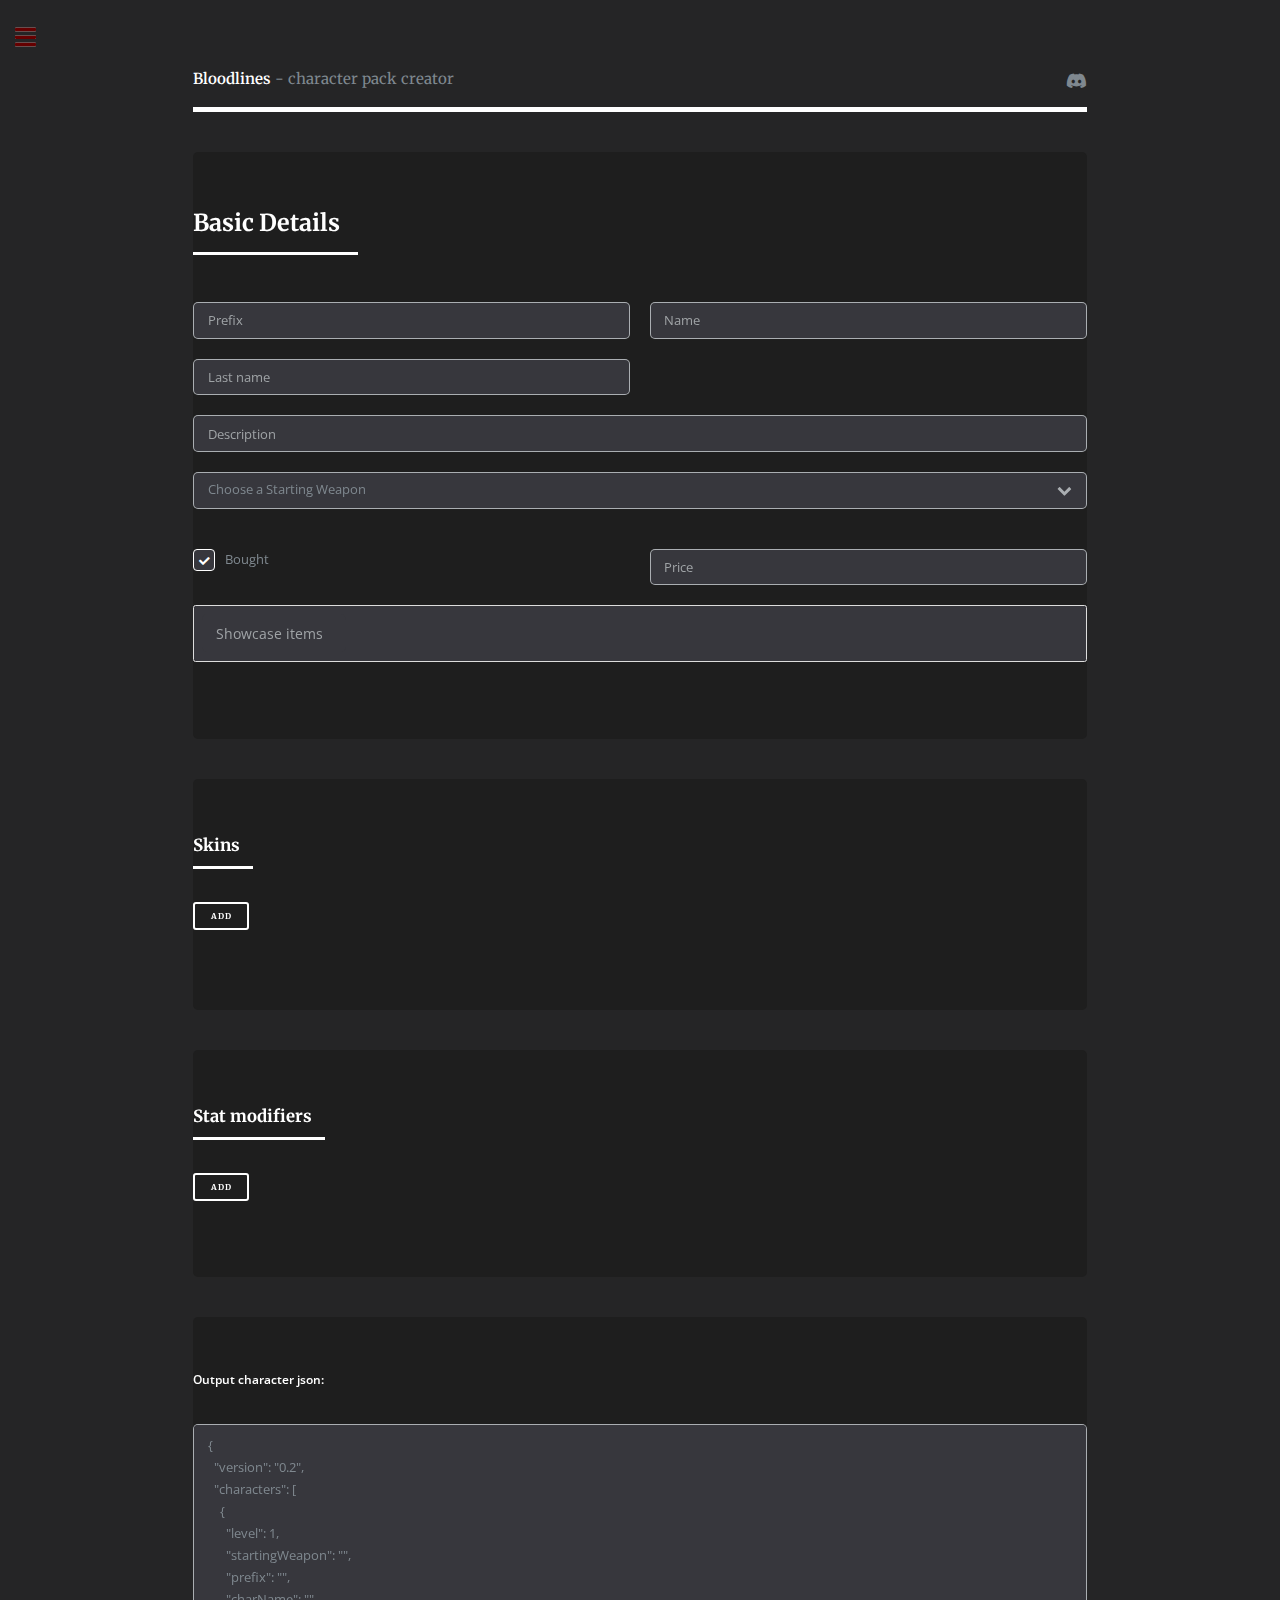
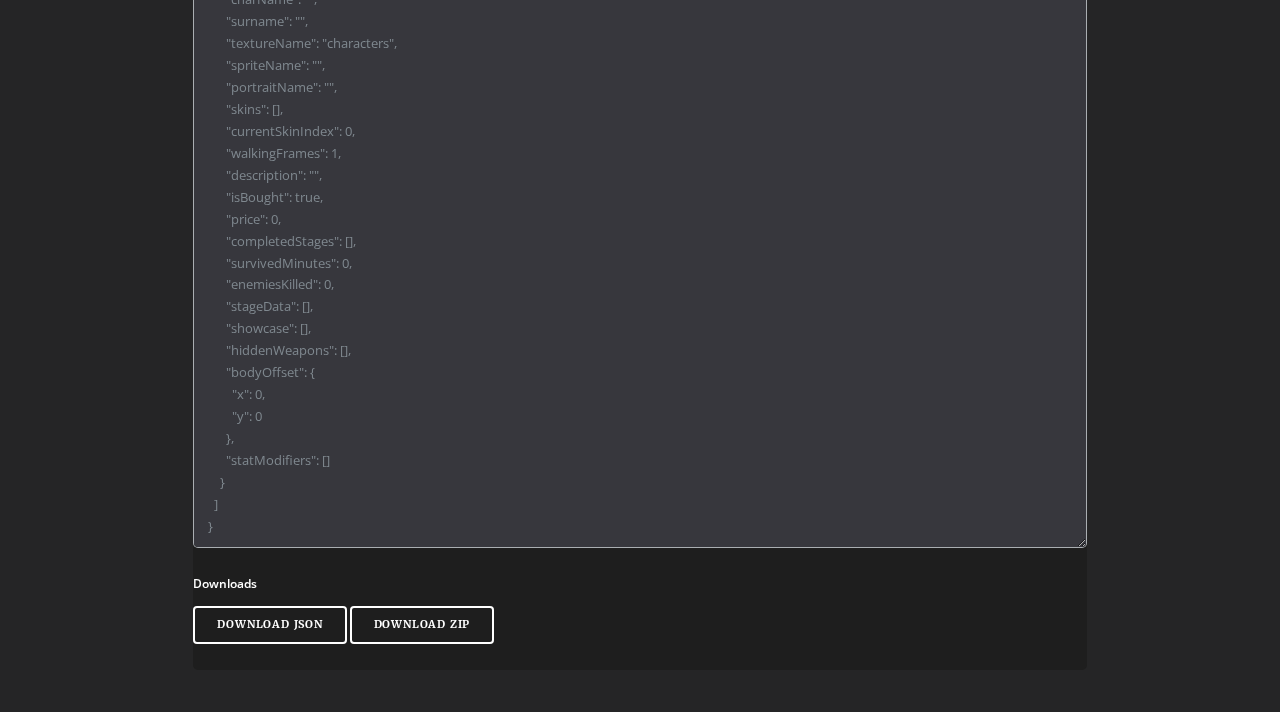
<file: docs/index.html>
<!DOCTYPE html>
<html>

<head>
  <title>
    Custom character creator
  </title>
  <link rel="shortcut icon" type="image/x-icon" href="images/00051-1768801398.ico" />
</head>

<body class="is-preload">
  <div id="wrapper">
    <div id="main">
      <div class="inner">
        <header id="header">
          <a href="index.html" class="logo"><b>Bloodlines</b> - character pack creator</a>
          <ul class="icons">
            <li><a href="https://discord.gg/JKYr5pdWBV" class="icon brands fa-discord"><span class="label">Discord</span></a></li>
          </ul>
        </header>
        <section id="basic-section">
          <header class="major">
            <h2>Basic Details</h2>
          </header>
          <form id="basic-form">
            <div class="row gtr-100">
              <div class="row gtr-uniform">
                <div class="col-6 col-12-xsmall" tip="Is displayed before name when character's full name is used.">
                  <input type="text" name="prefix" id="prefix" placeholder="Prefix"/>
                </div>
                <div class="col-6 col-12-xsmall" tip="Character's first name">
                  <input type="text" name="firstName" id="charName" placeholder="Name" required />
                </div>
                <div class="col-6 col-12-xsmall" tip="Character's last (sir) name">
                  <input type="text" name="lastName" id="surname" placeholder="Last name" />
                </div>
                <div class="col-12" tip="The description that will be shown when the character is selected in the character page">
                  <input type="text" id="description" name="description" placeholder="Description" />
                </div>
                <div class="col-12" tip="Equipped weapon at the start of the game.">
                  <select id="startingWeapon" name="weaponsSelect"></select>
                </div>
                <div class="col-12" tip="Sprite used by default.">
                  <input type="file" id="spriteName" name="sprite" accept=".png" />
                </div>
                <div class="col-6 col-12-small", tip="Has already been bought by player">
                  <input type="checkbox" id="isBought" name="isBought" checked>
                  <label for="isBought">Bought</label>
                </div>
                <div class="col-6 col-12-small" tip="Cost to buy">
                  <input type="number" id="price" name="price" min="0" placeholder="Price" />
                </div>
                <!-- <div class="col-6 col-12-small" tip="Doesn't currently do anything. Feel free to ignore.">
                  <input type="number" id="bodyOffset.x" name="x" placeholder="Bodyoffset X" />
                </div>
                <div class="col-6 col-12-small" tip="Doesn't currently do anything. Feel free to ignore.">
                  <input type="number" id="bodyOffset.y" name="y" placeholder="Bodyoffset Y" />
                </div> -->
                <div class="col-12" tip="Based on code from the original engine. When showcase items are selected on level up, both the weapon and character level up.">
                  <select id="showcase" class="field-style ignore-style" multiple></select>
                </div>
              </div>
            </div>
          </form>
        </section>
        <section id="skins-section">
          <!-- Skins -->
          <header class="major">
            <h3 id="elements">Skins</h3>
          </header>
          <form id="skins">
            <div class="row gtr-200">
              <div class="row" style="margin-bottom:2em; display: block;">
                <div class="col-12-xlarge ">
                  <div class="row gtr-0">
                    <div class="col">
                      <input type="button" class="small" value="add" id="addSkinForm" />
                    </div>
                    <div class="col">
                      <input type="button" class="small hide" value="remove" id="removeSkinForm" />
                    </div>
                  </div>
                </div>
              </div>
              <div id="skinContainer" style="width:100%"> </div>
            </div>
          </form>
        </section>
        <!-- Per level modifiers -->
        <section id="modifier-section">
          <header class="major">
            <h3 id="elements">Stat modifiers</h3>
          </header>
          <form id="modifiers">
            <div class="modifier-form" id="modifier-form-container">
              <div class="modifier-form-button form-pair">
                <input type="button" class="small" value="add" id="addModifierForm" />
              </div>
              <div class="modifier-form-button">
                <input type="button" class="small hide" value="remove" id="removeModifierForm" hidden />
              </div>
              <div id="modifierContainer">&nbsp;</div>
            </div>
          </form>
        </section>
        <section id="output-section">
          <!-- Output -->
          <form id="output">
            <div class="form-pair field-full">
              <label for="outputJsonLabel">Output character json:</label>
              <br />
              <textarea id="outputJsonTextArea" name="outputJsonTextArea" readonly></textarea>
            </div>
          </form>
          <div class="form-pair">
            <label for="download">Downloads</label>
            <input type="button" id="downloadButton" value="Download json"></input>
            <input type="button" id="downloadZipButton" value="Download Zip"></input>
          </div>
        </section>
        <section id="about-section" class="hide">
          <header class="major">
            <h2>About</h2>
          </header>
          <div>
            <h5>What's bloodlines</h5>
            <p>Bloodlines is a custom character import mod for the game <a href="https://store.steampowered.com/app/1794680/Vampire_Survivors/">Vampire Survivors</a> by <a href="https://poncle.games/">Poncle</a>.</p>
            <h5>What's this website?</h5>
            <p>This website hosts a tool to create custom character packs for the bloodlines mod.</p>
            <h5>What's a character pack?</h5>
            <p>A character pack is what bloodline uses to import custom characters. It's a zipfile containing two types of files: one .json file and 1 to many .png files.</p>
            <h5>Is bloodlines safe to use?</h5>
            <p>
              Bloodlines is opensource software (under the <a href="../LICENSE">MIT License</a>)
              therefore you can view and verify the <a href="https://github.com/nwfistere/bloodlines">code</a>
              doesn't have any malicious material in it. Even though there's no intentionally
              malicious material in this mod doesn't mean your save file might become corrupt.
              This mod provides no guarentee. Always keeps backups of your saves when modding your games.
            </p>
            <h5>Is this tool safe to use?</h5>
            <p>
              The custom character pack creator website is built purely in frontend javascript. This means even though you upload files and receive a zip back, the files do not go to any server.
            </p>
            <h5>Can I share my character packs anywhere?</h5>
            <p>
              I'm planning on making a discord for sharing custom character packs.
            </p>
          </div>
        </section>
      </div>
    </div>
    <div id="sidebar">
      <div class="inner">
        <nav id="menu">
          <header class="major">
            <h2>Menu</h2>
          </header>
          <ul>
            <li><a onclick="showMain()">Homepage</a></li>
            <li><a onclick="showAbout()">About</a></li>
            <li><a href="elements.html">Elements</a></li>
          </ul>
        </nav>
        <footer id="footer">
          <p class="copyright">© 2023 nwfistere. All rights reserved. <a href="../LICENSE">MIT LICENSE</a>.
            Design (Modified by nwfistere): <a href="https://html5up.net">HTML5 UP</a>. (<a
              href="external/html5up-editorial/LICENSE.txt">CC 3.0 LICENSE</a>)
          </p>
        </footer>
      </div>
      <a href="#sidebar" class="toggle">Toggle</a>
    </div>
  </div> <!-- wrapper -->
  <script type="text/javascript" src="external/zip/zip.min.js"></script>
  <script type="text/javascript" src="external/choices/scripts/choices.min.js"></script>
  <script type="text/javascript" src="js/zipper.js"></script>
  <script type="text/javascript" src="js/create-character.js"></script>
  <script type="text/javascript" src="js/tool-tips.js"></script>
  <script type="text/javascript" src="external/html5up-editorial/assets/js/breakpoints.min.js"></script>
  <script type="text/javascript" src="external/html5up-editorial/assets/js/browser.min.js"></script>
  <script type="text/javascript" src="external/html5up-editorial/assets/js/jquery.min.js"></script>
  <script type="text/javascript" src="external/html5up-editorial/assets/js/util.js"></script>
  <script type="text/javascript" src="external/html5up-editorial/assets/js/main.js"></script>
  <link rel="stylesheet" href="external/choices/styles/choices.css" />
  <link rel="stylesheet" href="external/html5up-editorial/assets/css/fontawesome-all.min.css" />
  <link rel="stylesheet" href="external/html5up-editorial/assets/css/main.css" />
  <link rel="stylesheet" href="css/style.css" />
  <link rel="stylesheet" href="css/tool-tips.css" />
</body>

</html>
</file>
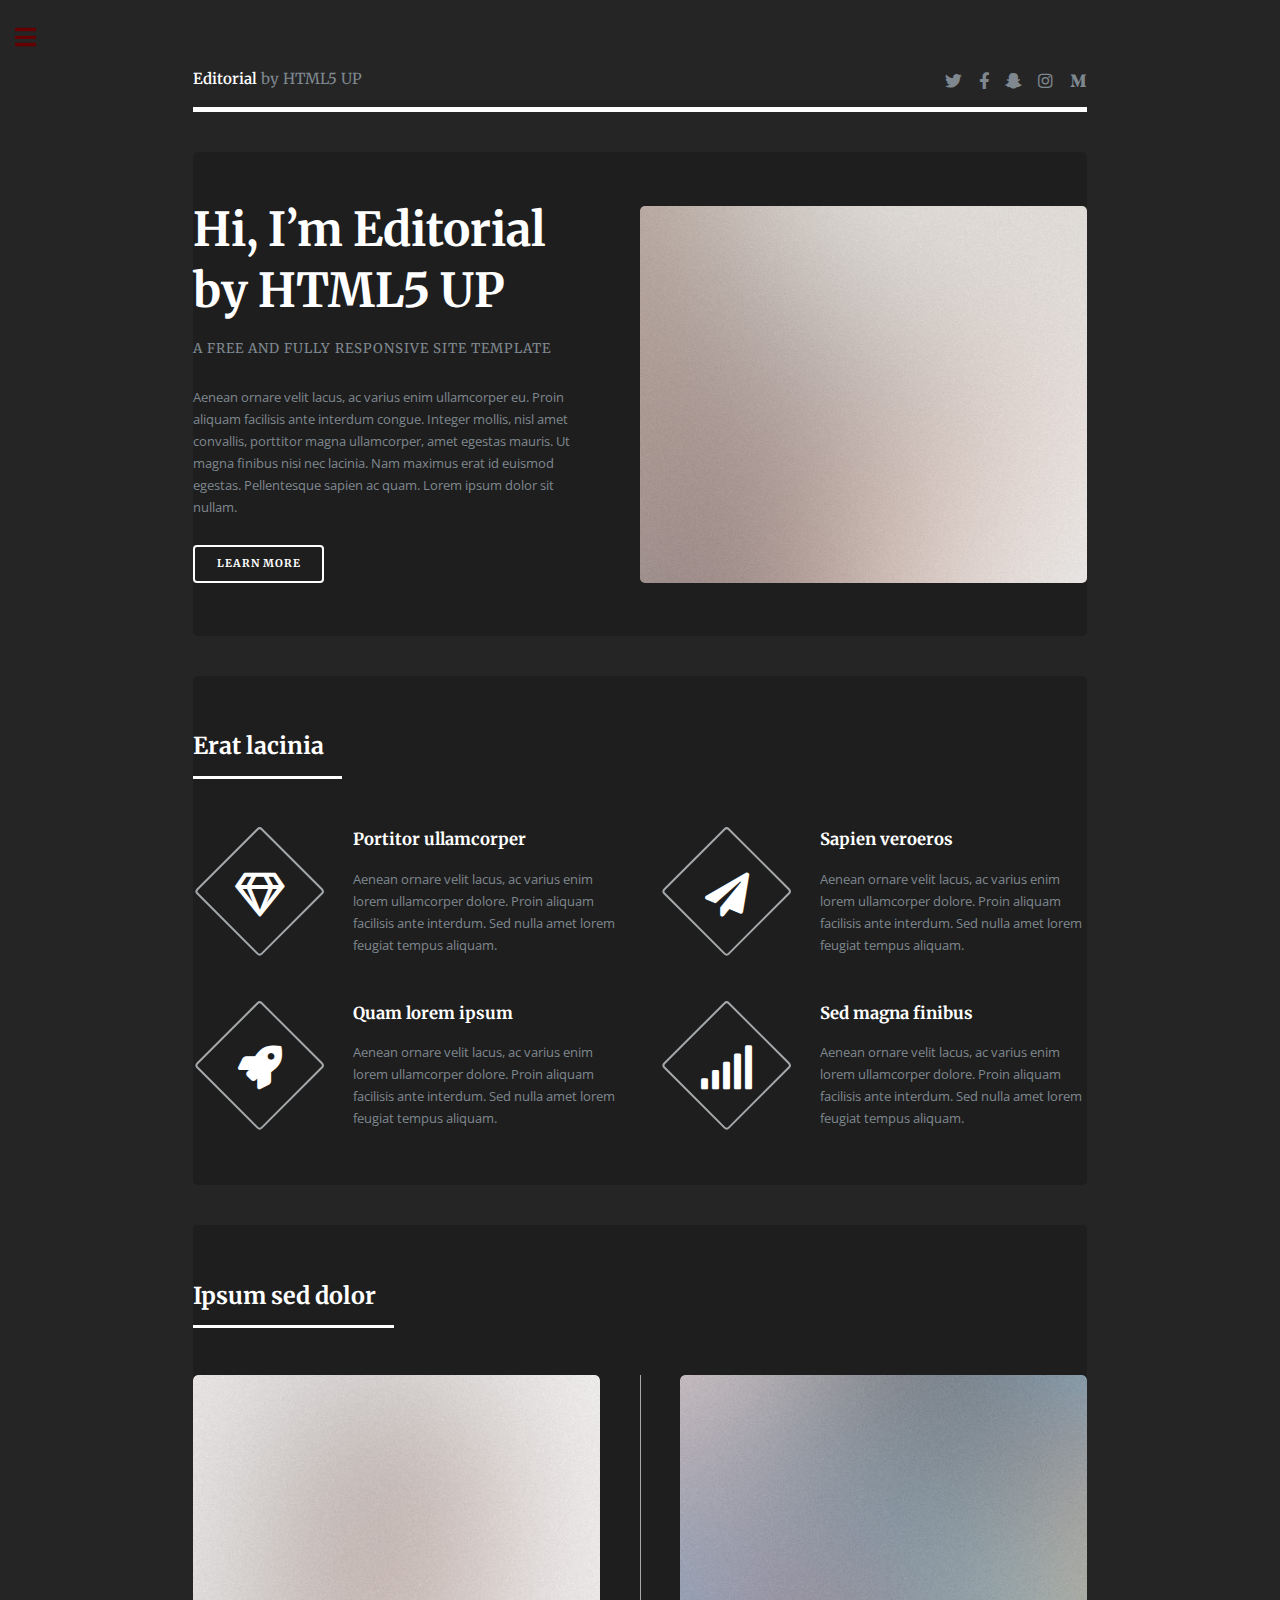
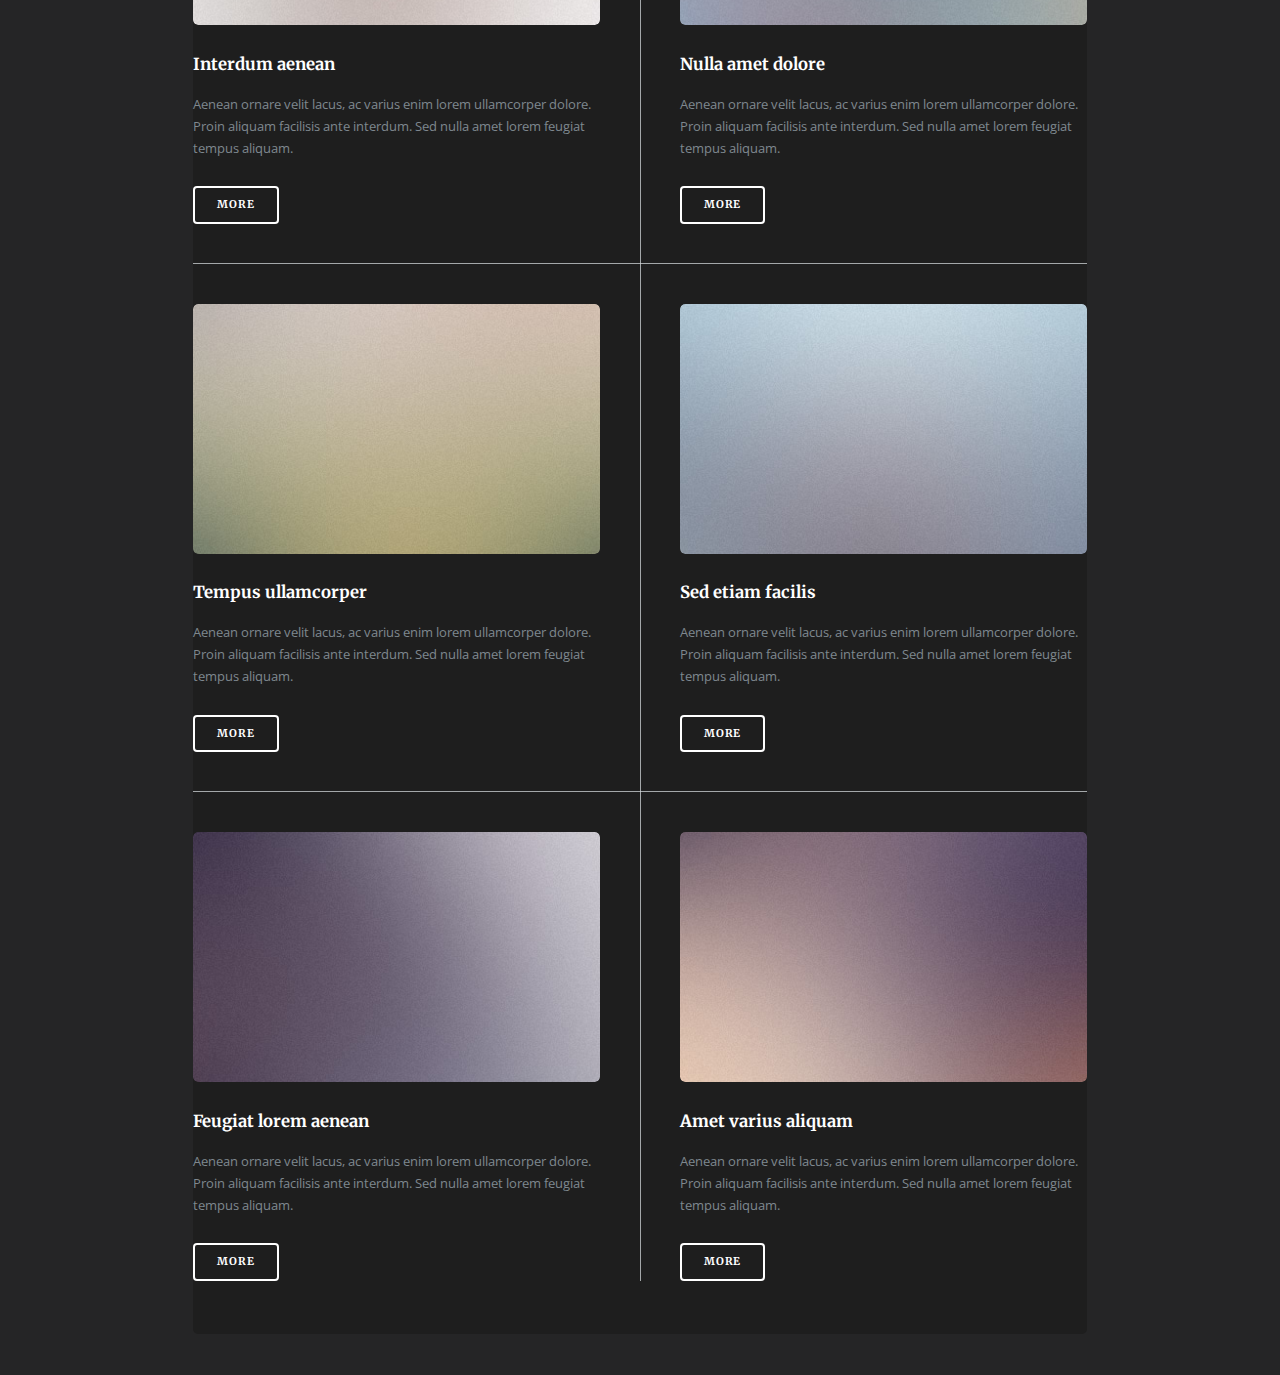
<file: docs/external/html5up-editorial/index.html>
<!DOCTYPE HTML>
<!--
	Editorial by HTML5 UP
	html5up.net | @ajlkn
	Free for personal and commercial use under the CCA 3.0 license (html5up.net/license)
-->
<html>
	<head>
		<title>Editorial by HTML5 UP</title>
		<meta charset="utf-8" />
		<meta name="viewport" content="width=device-width, initial-scale=1, user-scalable=no" />
		<link rel="stylesheet" href="assets/css/main.css" />
	</head>
	<body class="is-preload">

		<!-- Wrapper -->
			<div id="wrapper">

				<!-- Main -->
					<div id="main">
						<div class="inner">

							<!-- Header -->
								<header id="header">
									<a href="index.html" class="logo"><strong>Editorial</strong> by HTML5 UP</a>
									<ul class="icons">
										<li><a href="#" class="icon brands fa-twitter"><span class="label">Twitter</span></a></li>
										<li><a href="#" class="icon brands fa-facebook-f"><span class="label">Facebook</span></a></li>
										<li><a href="#" class="icon brands fa-snapchat-ghost"><span class="label">Snapchat</span></a></li>
										<li><a href="#" class="icon brands fa-instagram"><span class="label">Instagram</span></a></li>
										<li><a href="#" class="icon brands fa-medium-m"><span class="label">Medium</span></a></li>
									</ul>
								</header>

							<!-- Banner -->
								<section id="banner">
									<div class="content">
										<header>
											<h1>Hi, I’m Editorial<br />
											by HTML5 UP</h1>
											<p>A free and fully responsive site template</p>
										</header>
										<p>Aenean ornare velit lacus, ac varius enim ullamcorper eu. Proin aliquam facilisis ante interdum congue. Integer mollis, nisl amet convallis, porttitor magna ullamcorper, amet egestas mauris. Ut magna finibus nisi nec lacinia. Nam maximus erat id euismod egestas. Pellentesque sapien ac quam. Lorem ipsum dolor sit nullam.</p>
										<ul class="actions">
											<li><a href="#" class="button big">Learn More</a></li>
										</ul>
									</div>
									<span class="image object">
										<img src="images/pic10.jpg" alt="" />
									</span>
								</section>

							<!-- Section -->
								<section>
									<header class="major">
										<h2>Erat lacinia</h2>
									</header>
									<div class="features">
										<article>
											<span class="icon fa-gem"></span>
											<div class="content">
												<h3>Portitor ullamcorper</h3>
												<p>Aenean ornare velit lacus, ac varius enim lorem ullamcorper dolore. Proin aliquam facilisis ante interdum. Sed nulla amet lorem feugiat tempus aliquam.</p>
											</div>
										</article>
										<article>
											<span class="icon solid fa-paper-plane"></span>
											<div class="content">
												<h3>Sapien veroeros</h3>
												<p>Aenean ornare velit lacus, ac varius enim lorem ullamcorper dolore. Proin aliquam facilisis ante interdum. Sed nulla amet lorem feugiat tempus aliquam.</p>
											</div>
										</article>
										<article>
											<span class="icon solid fa-rocket"></span>
											<div class="content">
												<h3>Quam lorem ipsum</h3>
												<p>Aenean ornare velit lacus, ac varius enim lorem ullamcorper dolore. Proin aliquam facilisis ante interdum. Sed nulla amet lorem feugiat tempus aliquam.</p>
											</div>
										</article>
										<article>
											<span class="icon solid fa-signal"></span>
											<div class="content">
												<h3>Sed magna finibus</h3>
												<p>Aenean ornare velit lacus, ac varius enim lorem ullamcorper dolore. Proin aliquam facilisis ante interdum. Sed nulla amet lorem feugiat tempus aliquam.</p>
											</div>
										</article>
									</div>
								</section>

							<!-- Section -->
								<section>
									<header class="major">
										<h2>Ipsum sed dolor</h2>
									</header>
									<div class="posts">
										<article>
											<a href="#" class="image"><img src="images/pic01.jpg" alt="" /></a>
											<h3>Interdum aenean</h3>
											<p>Aenean ornare velit lacus, ac varius enim lorem ullamcorper dolore. Proin aliquam facilisis ante interdum. Sed nulla amet lorem feugiat tempus aliquam.</p>
											<ul class="actions">
												<li><a href="#" class="button">More</a></li>
											</ul>
										</article>
										<article>
											<a href="#" class="image"><img src="images/pic02.jpg" alt="" /></a>
											<h3>Nulla amet dolore</h3>
											<p>Aenean ornare velit lacus, ac varius enim lorem ullamcorper dolore. Proin aliquam facilisis ante interdum. Sed nulla amet lorem feugiat tempus aliquam.</p>
											<ul class="actions">
												<li><a href="#" class="button">More</a></li>
											</ul>
										</article>
										<article>
											<a href="#" class="image"><img src="images/pic03.jpg" alt="" /></a>
											<h3>Tempus ullamcorper</h3>
											<p>Aenean ornare velit lacus, ac varius enim lorem ullamcorper dolore. Proin aliquam facilisis ante interdum. Sed nulla amet lorem feugiat tempus aliquam.</p>
											<ul class="actions">
												<li><a href="#" class="button">More</a></li>
											</ul>
										</article>
										<article>
											<a href="#" class="image"><img src="images/pic04.jpg" alt="" /></a>
											<h3>Sed etiam facilis</h3>
											<p>Aenean ornare velit lacus, ac varius enim lorem ullamcorper dolore. Proin aliquam facilisis ante interdum. Sed nulla amet lorem feugiat tempus aliquam.</p>
											<ul class="actions">
												<li><a href="#" class="button">More</a></li>
											</ul>
										</article>
										<article>
											<a href="#" class="image"><img src="images/pic05.jpg" alt="" /></a>
											<h3>Feugiat lorem aenean</h3>
											<p>Aenean ornare velit lacus, ac varius enim lorem ullamcorper dolore. Proin aliquam facilisis ante interdum. Sed nulla amet lorem feugiat tempus aliquam.</p>
											<ul class="actions">
												<li><a href="#" class="button">More</a></li>
											</ul>
										</article>
										<article>
											<a href="#" class="image"><img src="images/pic06.jpg" alt="" /></a>
											<h3>Amet varius aliquam</h3>
											<p>Aenean ornare velit lacus, ac varius enim lorem ullamcorper dolore. Proin aliquam facilisis ante interdum. Sed nulla amet lorem feugiat tempus aliquam.</p>
											<ul class="actions">
												<li><a href="#" class="button">More</a></li>
											</ul>
										</article>
									</div>
								</section>

						</div>
					</div>

				<!-- Sidebar -->
					<div id="sidebar">
						<div class="inner">

							<!-- Search -->
								<section id="search" class="alt">
									<form method="post" action="#">
										<input type="text" name="query" id="query" placeholder="Search" />
									</form>
								</section>

							<!-- Menu -->
								<nav id="menu">
									<header class="major">
										<h2>Menu</h2>
									</header>
									<ul>
										<li><a href="index.html">Homepage</a></li>
										<li><a href="generic.html">Generic</a></li>
										<li><a href="elements.html">Elements</a></li>
										<li>
											<span class="opener">Submenu</span>
											<ul>
												<li><a href="#">Lorem Dolor</a></li>
												<li><a href="#">Ipsum Adipiscing</a></li>
												<li><a href="#">Tempus Magna</a></li>
												<li><a href="#">Feugiat Veroeros</a></li>
											</ul>
										</li>
										<li><a href="#">Etiam Dolore</a></li>
										<li><a href="#">Adipiscing</a></li>
										<li>
											<span class="opener">Another Submenu</span>
											<ul>
												<li><a href="#">Lorem Dolor</a></li>
												<li><a href="#">Ipsum Adipiscing</a></li>
												<li><a href="#">Tempus Magna</a></li>
												<li><a href="#">Feugiat Veroeros</a></li>
											</ul>
										</li>
										<li><a href="#">Maximus Erat</a></li>
										<li><a href="#">Sapien Mauris</a></li>
										<li><a href="#">Amet Lacinia</a></li>
									</ul>
								</nav>

							<!-- Section -->
								<section>
									<header class="major">
										<h2>Ante interdum</h2>
									</header>
									<div class="mini-posts">
										<article>
											<a href="#" class="image"><img src="images/pic07.jpg" alt="" /></a>
											<p>Aenean ornare velit lacus, ac varius enim lorem ullamcorper dolore aliquam.</p>
										</article>
										<article>
											<a href="#" class="image"><img src="images/pic08.jpg" alt="" /></a>
											<p>Aenean ornare velit lacus, ac varius enim lorem ullamcorper dolore aliquam.</p>
										</article>
										<article>
											<a href="#" class="image"><img src="images/pic09.jpg" alt="" /></a>
											<p>Aenean ornare velit lacus, ac varius enim lorem ullamcorper dolore aliquam.</p>
										</article>
									</div>
									<ul class="actions">
										<li><a href="#" class="button">More</a></li>
									</ul>
								</section>

							<!-- Section -->
								<section>
									<header class="major">
										<h2>Get in touch</h2>
									</header>
									<p>Sed varius enim lorem ullamcorper dolore aliquam aenean ornare velit lacus, ac varius enim lorem ullamcorper dolore. Proin sed aliquam facilisis ante interdum. Sed nulla amet lorem feugiat tempus aliquam.</p>
									<ul class="contact">
										<li class="icon solid fa-envelope"><a href="#">information@untitled.tld</a></li>
										<li class="icon solid fa-phone">(000) 000-0000</li>
										<li class="icon solid fa-home">1234 Somewhere Road #8254<br />
										Nashville, TN 00000-0000</li>
									</ul>
								</section>

							<!-- Footer -->
								<footer id="footer">
									<p class="copyright">&copy; Untitled. All rights reserved. Demo Images: <a href="https://unsplash.com">Unsplash</a>. Design: <a href="https://html5up.net">HTML5 UP</a>.</p>
								</footer>

						</div>
					</div>

			</div>

		<!-- Scripts -->
			<script src="assets/js/jquery.min.js"></script>
			<script src="assets/js/browser.min.js"></script>
			<script src="assets/js/breakpoints.min.js"></script>
			<script src="assets/js/util.js"></script>
			<script src="assets/js/main.js"></script>

	</body>
</html>
</file>
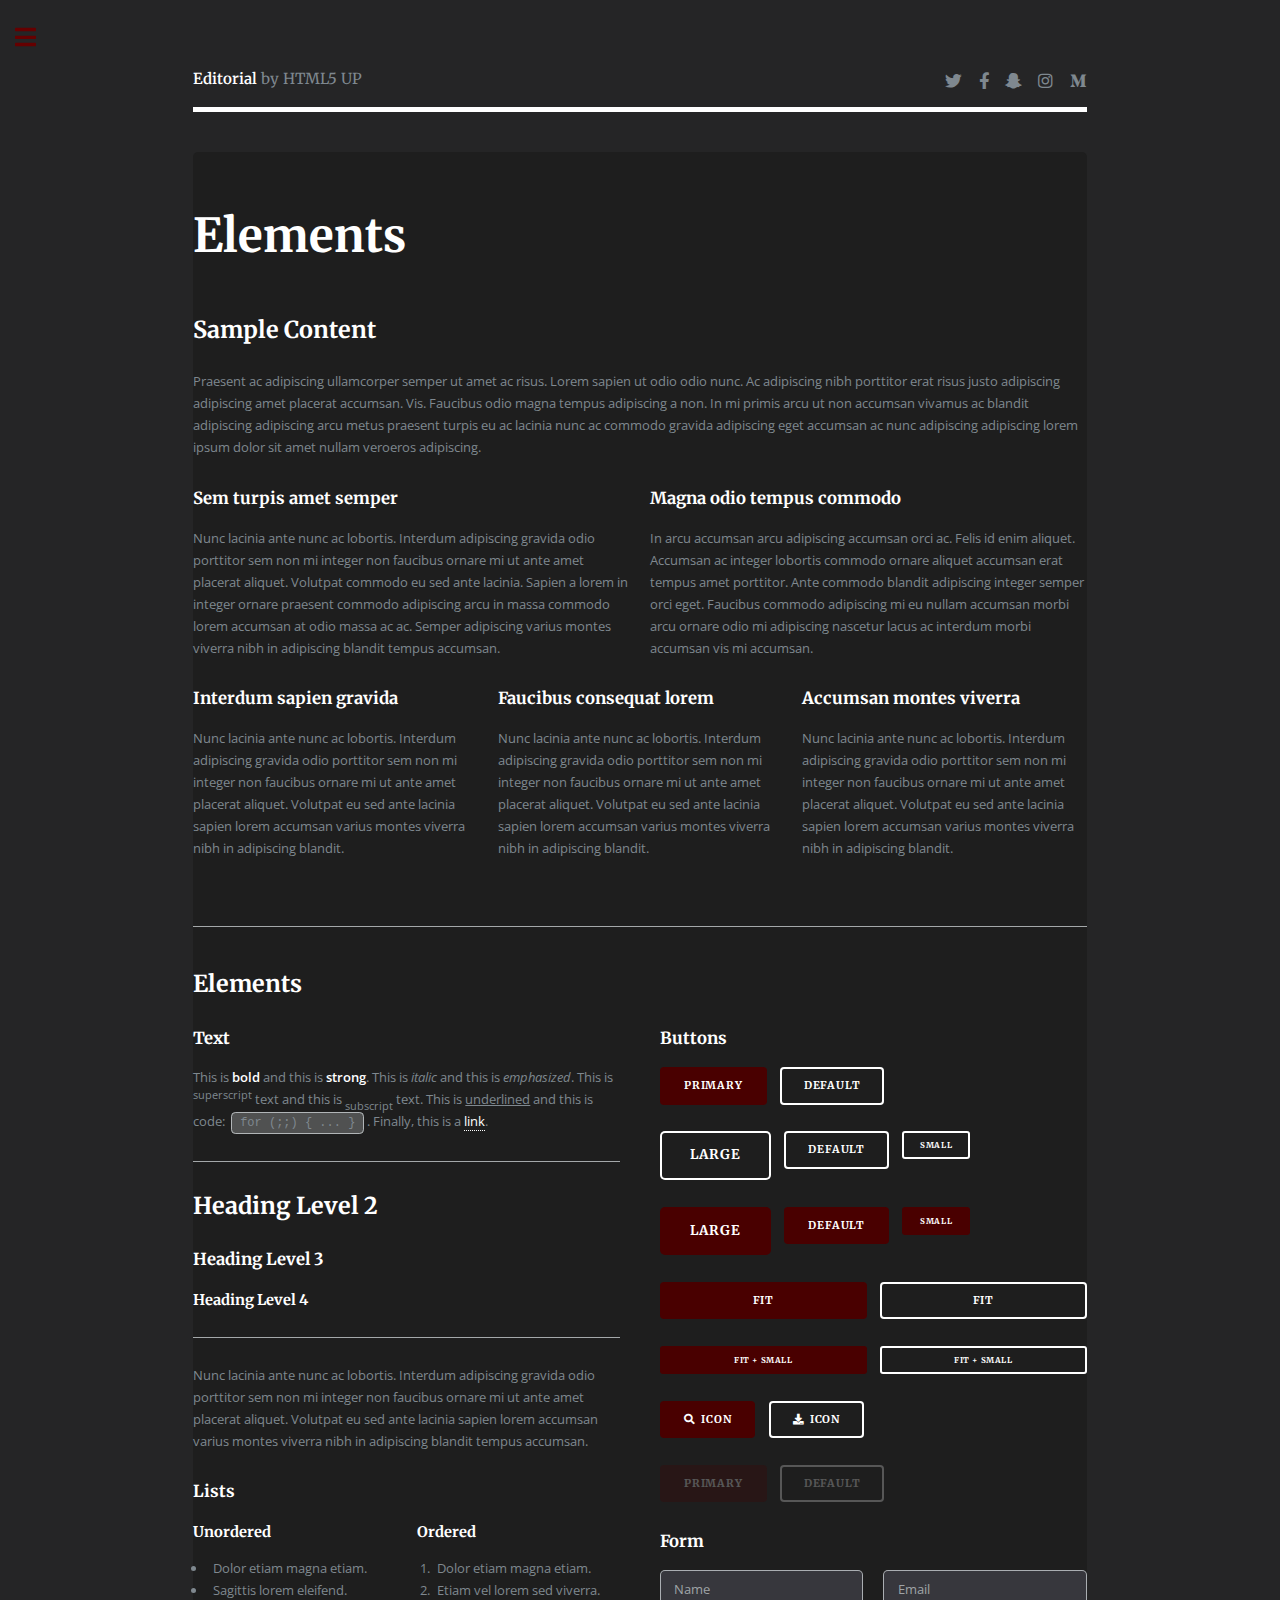
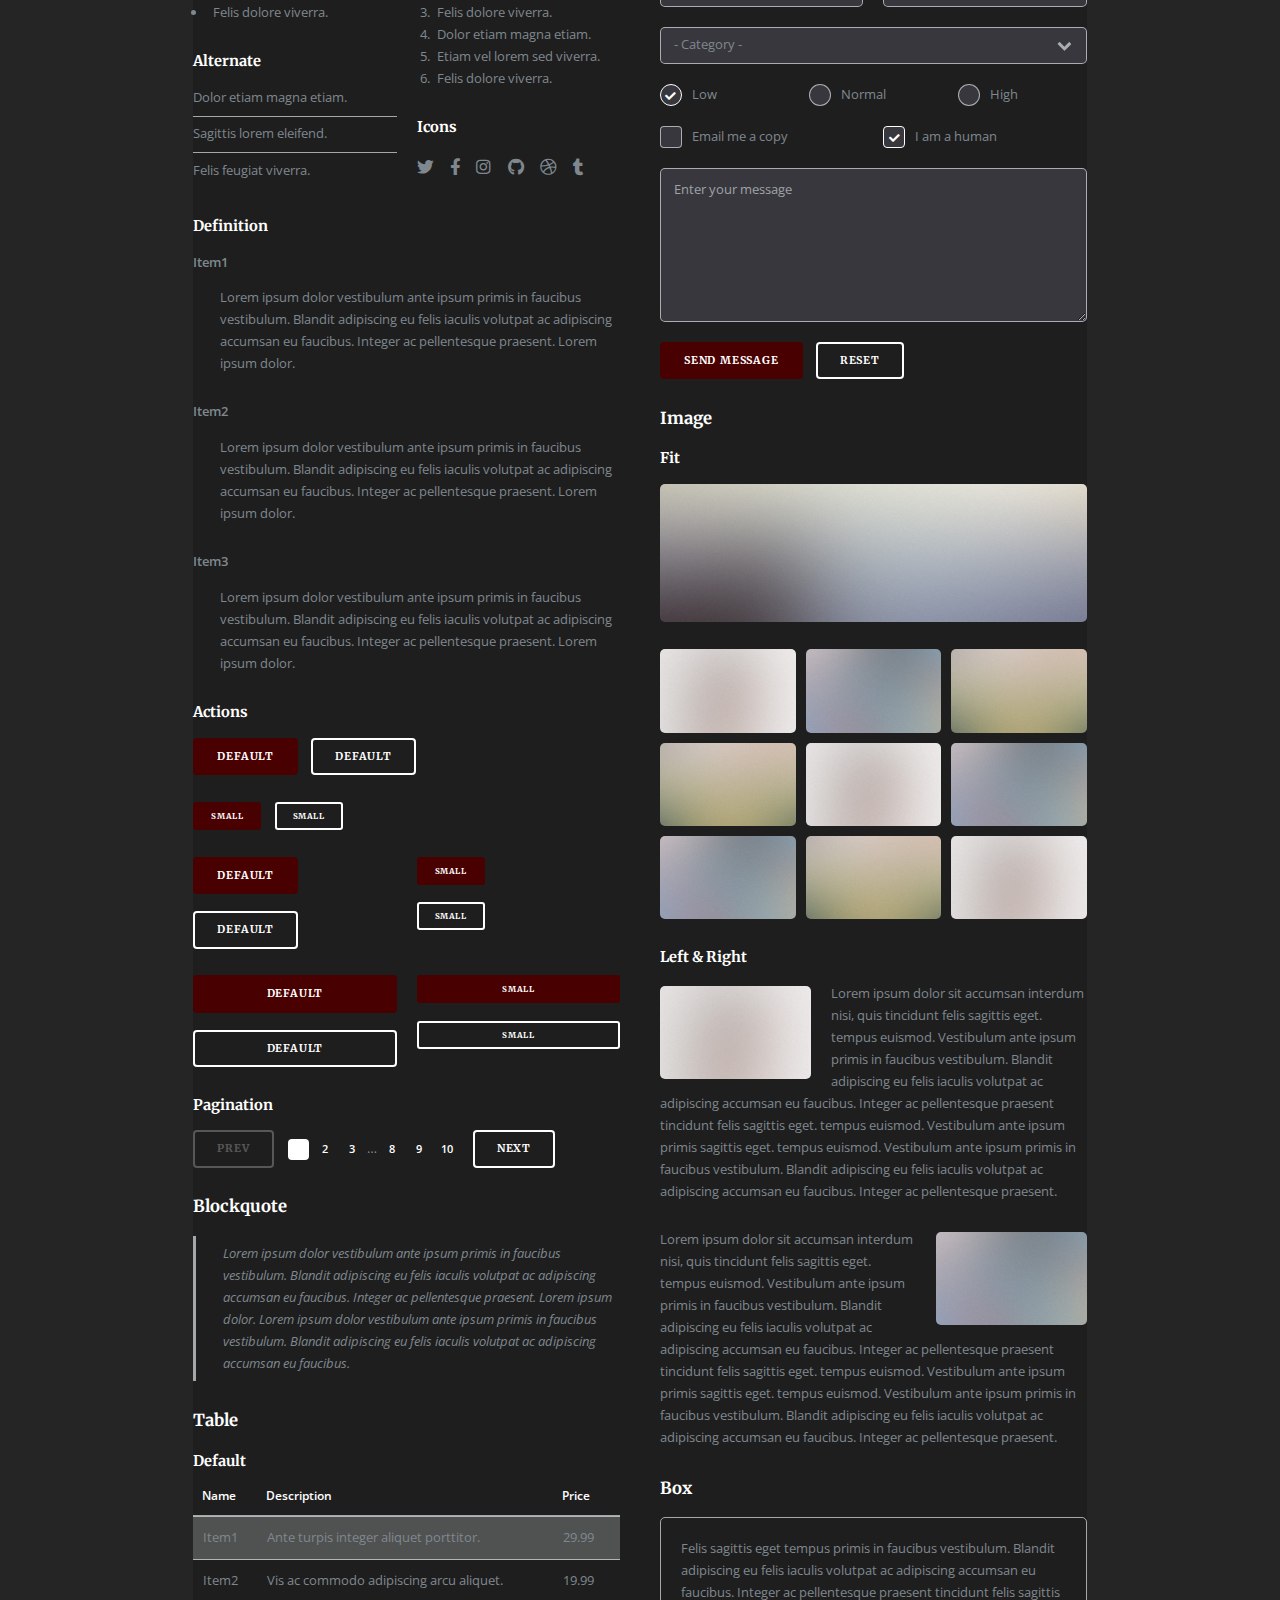
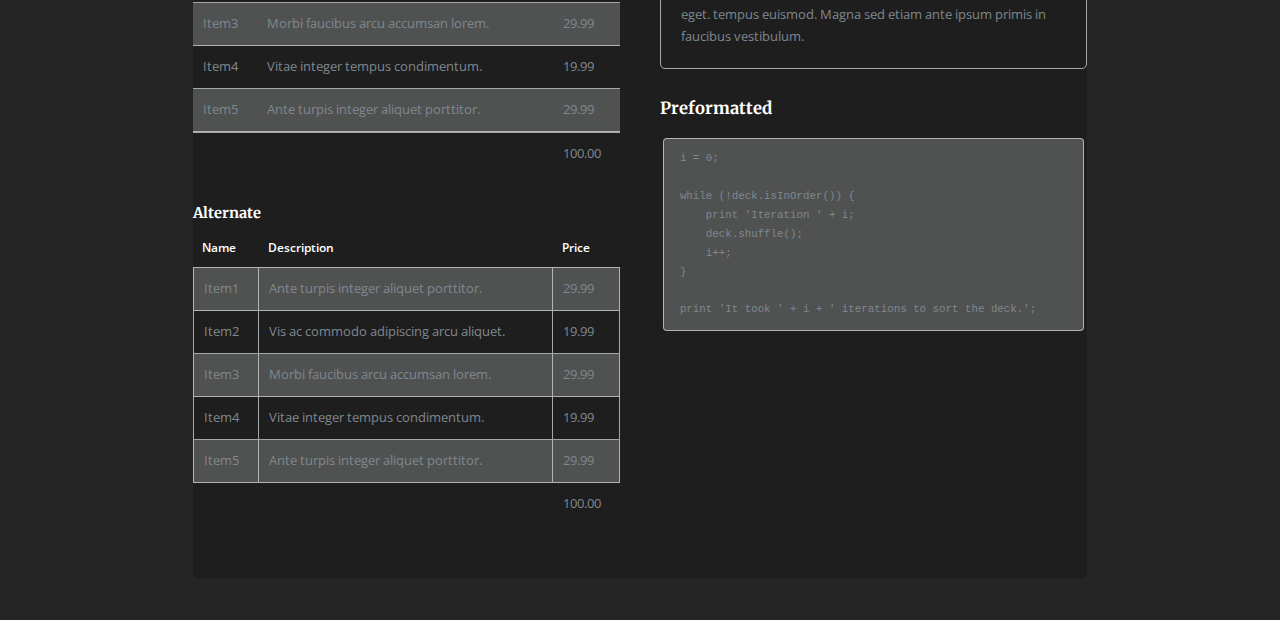
<file: docs/external/html5up-editorial/elements.html>
<!DOCTYPE HTML>
<!--
	Editorial by HTML5 UP
	html5up.net | @ajlkn
	Free for personal and commercial use under the CCA 3.0 license (html5up.net/license)
-->
<html>
	<head>
		<title>Elements - Editorial by HTML5 UP</title>
		<meta charset="utf-8" />
		<meta name="viewport" content="width=device-width, initial-scale=1, user-scalable=no" />
		<link rel="stylesheet" href="assets/css/main.css" />
	</head>
	<body class="is-preload">

		<!-- Wrapper -->
			<div id="wrapper">

				<!-- Main -->
					<div id="main">
						<div class="inner">

							<!-- Header -->
								<header id="header">
									<a href="index.html" class="logo"><strong>Editorial</strong> by HTML5 UP</a>
									<ul class="icons">
										<li><a href="#" class="icon brands fa-twitter"><span class="label">Twitter</span></a></li>
										<li><a href="#" class="icon brands fa-facebook-f"><span class="label">Facebook</span></a></li>
										<li><a href="#" class="icon brands fa-snapchat-ghost"><span class="label">Snapchat</span></a></li>
										<li><a href="#" class="icon brands fa-instagram"><span class="label">Instagram</span></a></li>
										<li><a href="#" class="icon brands fa-medium-m"><span class="label">Medium</span></a></li>
									</ul>
								</header>

							<!-- Content -->
								<section>
									<header class="main">
										<h1>Elements</h1>
									</header>

									<!-- Content -->
										<h2 id="content">Sample Content</h2>
										<p>Praesent ac adipiscing ullamcorper semper ut amet ac risus. Lorem sapien ut odio odio nunc. Ac adipiscing nibh porttitor erat risus justo adipiscing adipiscing amet placerat accumsan. Vis. Faucibus odio magna tempus adipiscing a non. In mi primis arcu ut non accumsan vivamus ac blandit adipiscing adipiscing arcu metus praesent turpis eu ac lacinia nunc ac commodo gravida adipiscing eget accumsan ac nunc adipiscing adipiscing lorem ipsum dolor sit amet nullam veroeros adipiscing.</p>
										<div class="row">
											<div class="col-6 col-12-small">
												<h3>Sem turpis amet semper</h3>
												<p>Nunc lacinia ante nunc ac lobortis. Interdum adipiscing gravida odio porttitor sem non mi integer non faucibus ornare mi ut ante amet placerat aliquet. Volutpat commodo eu sed ante lacinia. Sapien a lorem in integer ornare praesent commodo adipiscing arcu in massa commodo lorem accumsan at odio massa ac ac. Semper adipiscing varius montes viverra nibh in adipiscing blandit tempus accumsan.</p>
											</div>
											<div class="col-6 col-12-small">
												<h3>Magna odio tempus commodo</h3>
												<p>In arcu accumsan arcu adipiscing accumsan orci ac. Felis id enim aliquet. Accumsan ac integer lobortis commodo ornare aliquet accumsan erat tempus amet porttitor. Ante commodo blandit adipiscing integer semper orci eget. Faucibus commodo adipiscing mi eu nullam accumsan morbi arcu ornare odio mi adipiscing nascetur lacus ac interdum morbi accumsan vis mi accumsan.</p>
											</div>
											<!-- Break -->
											<div class="col-4 col-12-medium">
												<h3>Interdum sapien gravida</h3>
												<p>Nunc lacinia ante nunc ac lobortis. Interdum adipiscing gravida odio porttitor sem non mi integer non faucibus ornare mi ut ante amet placerat aliquet. Volutpat eu sed ante lacinia sapien lorem accumsan varius montes viverra nibh in adipiscing blandit.</p>
											</div>
											<div class="col-4 col-12-medium">
												<h3>Faucibus consequat lorem</h3>
												<p>Nunc lacinia ante nunc ac lobortis. Interdum adipiscing gravida odio porttitor sem non mi integer non faucibus ornare mi ut ante amet placerat aliquet. Volutpat eu sed ante lacinia sapien lorem accumsan varius montes viverra nibh in adipiscing blandit.</p>
											</div>
											<div class="col-4 col-12-medium">
												<h3>Accumsan montes viverra</h3>
												<p>Nunc lacinia ante nunc ac lobortis. Interdum adipiscing gravida odio porttitor sem non mi integer non faucibus ornare mi ut ante amet placerat aliquet. Volutpat eu sed ante lacinia sapien lorem accumsan varius montes viverra nibh in adipiscing blandit.</p>
											</div>
										</div>

									<hr class="major" />

									<!-- Elements -->
										<h2 id="elements">Elements</h2>
										<div class="row gtr-200">
											<div class="col-6 col-12-medium">

												<!-- Text stuff -->
													<h3>Text</h3>
													<p>This is <b>bold</b> and this is <strong>strong</strong>. This is <i>italic</i> and this is <em>emphasized</em>.
													This is <sup>superscript</sup> text and this is <sub>subscript</sub> text.
													This is <u>underlined</u> and this is code: <code>for (;;) { ... }</code>.
													Finally, this is a <a href="#">link</a>.</p>
													<hr />
													<h2>Heading Level 2</h2>
													<h3>Heading Level 3</h3>
													<h4>Heading Level 4</h4>
													<hr />
													<p>Nunc lacinia ante nunc ac lobortis. Interdum adipiscing gravida odio porttitor sem non mi integer non faucibus ornare mi ut ante amet placerat aliquet. Volutpat eu sed ante lacinia sapien lorem accumsan varius montes viverra nibh in adipiscing blandit tempus accumsan.</p>

												<!-- Lists -->
													<h3>Lists</h3>
													<div class="row">
														<div class="col-6 col-12-small">

															<h4>Unordered</h4>
															<ul>
																<li>Dolor etiam magna etiam.</li>
																<li>Sagittis lorem eleifend.</li>
																<li>Felis dolore viverra.</li>
															</ul>

															<h4>Alternate</h4>
															<ul class="alt">
																<li>Dolor etiam magna etiam.</li>
																<li>Sagittis lorem eleifend.</li>
																<li>Felis feugiat viverra.</li>
															</ul>

														</div>
														<div class="col-6 col-12-small">

															<h4>Ordered</h4>
															<ol>
																<li>Dolor etiam magna etiam.</li>
																<li>Etiam vel lorem sed viverra.</li>
																<li>Felis dolore viverra.</li>
																<li>Dolor etiam magna etiam.</li>
																<li>Etiam vel lorem sed viverra.</li>
																<li>Felis dolore viverra.</li>
															</ol>

															<h4>Icons</h4>
															<ul class="icons">
																<li><a href="#" class="icon brands fa-twitter"><span class="label">Twitter</span></a></li>
																<li><a href="#" class="icon brands fa-facebook-f"><span class="label">Facebook</span></a></li>
																<li><a href="#" class="icon brands fa-instagram"><span class="label">Instagram</span></a></li>
																<li><a href="#" class="icon brands fa-github"><span class="label">Github</span></a></li>
																<li><a href="#" class="icon brands fa-dribbble"><span class="label">Dribbble</span></a></li>
																<li><a href="#" class="icon brands fa-tumblr"><span class="label">Tumblr</span></a></li>
															</ul>

														</div>
													</div>
													<h4>Definition</h4>
													<dl>
														<dt>Item1</dt>
														<dd>
															<p>Lorem ipsum dolor vestibulum ante ipsum primis in faucibus vestibulum. Blandit adipiscing eu felis iaculis volutpat ac adipiscing accumsan eu faucibus. Integer ac pellentesque praesent. Lorem ipsum dolor.</p>
														</dd>
														<dt>Item2</dt>
														<dd>
															<p>Lorem ipsum dolor vestibulum ante ipsum primis in faucibus vestibulum. Blandit adipiscing eu felis iaculis volutpat ac adipiscing accumsan eu faucibus. Integer ac pellentesque praesent. Lorem ipsum dolor.</p>
														</dd>
														<dt>Item3</dt>
														<dd>
															<p>Lorem ipsum dolor vestibulum ante ipsum primis in faucibus vestibulum. Blandit adipiscing eu felis iaculis volutpat ac adipiscing accumsan eu faucibus. Integer ac pellentesque praesent. Lorem ipsum dolor.</p>
														</dd>
													</dl>

													<h4>Actions</h4>
													<ul class="actions">
														<li><a href="#" class="button primary">Default</a></li>
														<li><a href="#" class="button">Default</a></li>
													</ul>
													<ul class="actions small">
														<li><a href="#" class="button primary small">Small</a></li>
														<li><a href="#" class="button small">Small</a></li>
													</ul>
													<div class="row">
														<div class="col-6 col-12-small">
															<ul class="actions stacked">
																<li><a href="#" class="button primary">Default</a></li>
																<li><a href="#" class="button">Default</a></li>
															</ul>
														</div>
														<div class="col-6 col-12-small">
															<ul class="actions stacked">
																<li><a href="#" class="button primary small">Small</a></li>
																<li><a href="#" class="button small">Small</a></li>
															</ul>
														</div>
														<div class="col-6 col-12-small">
															<ul class="actions stacked">
																<li><a href="#" class="button primary fit">Default</a></li>
																<li><a href="#" class="button fit">Default</a></li>
															</ul>
														</div>
														<div class="col-6 col-12-small">
															<ul class="actions stacked">
																<li><a href="#" class="button primary small fit">Small</a></li>
																<li><a href="#" class="button small fit">Small</a></li>
															</ul>
														</div>
													</div>

													<h4>Pagination</h4>
													<ul class="pagination">
														<li><span class="button disabled">Prev</span></li>
														<li><a href="#" class="page active">1</a></li>
														<li><a href="#" class="page">2</a></li>
														<li><a href="#" class="page">3</a></li>
														<li><span>&hellip;</span></li>
														<li><a href="#" class="page">8</a></li>
														<li><a href="#" class="page">9</a></li>
														<li><a href="#" class="page">10</a></li>
														<li><a href="#" class="button">Next</a></li>
													</ul>

												<!-- Blockquote -->
													<h3>Blockquote</h3>
													<blockquote>Lorem ipsum dolor vestibulum ante ipsum primis in faucibus vestibulum. Blandit adipiscing eu felis iaculis volutpat ac adipiscing accumsan eu faucibus. Integer ac pellentesque praesent. Lorem ipsum dolor. Lorem ipsum dolor vestibulum ante ipsum primis in faucibus vestibulum. Blandit adipiscing eu felis iaculis volutpat ac adipiscing accumsan eu faucibus.</blockquote>

												<!-- Table -->
													<h3>Table</h3>

													<h4>Default</h4>
													<div class="table-wrapper">
														<table>
															<thead>
																<tr>
																	<th>Name</th>
																	<th>Description</th>
																	<th>Price</th>
																</tr>
															</thead>
															<tbody>
																<tr>
																	<td>Item1</td>
																	<td>Ante turpis integer aliquet porttitor.</td>
																	<td>29.99</td>
																</tr>
																<tr>
																	<td>Item2</td>
																	<td>Vis ac commodo adipiscing arcu aliquet.</td>
																	<td>19.99</td>
																</tr>
																<tr>
																	<td>Item3</td>
																	<td> Morbi faucibus arcu accumsan lorem.</td>
																	<td>29.99</td>
																</tr>
																<tr>
																	<td>Item4</td>
																	<td>Vitae integer tempus condimentum.</td>
																	<td>19.99</td>
																</tr>
																<tr>
																	<td>Item5</td>
																	<td>Ante turpis integer aliquet porttitor.</td>
																	<td>29.99</td>
																</tr>
															</tbody>
															<tfoot>
																<tr>
																	<td colspan="2"></td>
																	<td>100.00</td>
																</tr>
															</tfoot>
														</table>
													</div>

													<h4>Alternate</h4>
													<div class="table-wrapper">
														<table class="alt">
															<thead>
																<tr>
																	<th>Name</th>
																	<th>Description</th>
																	<th>Price</th>
																</tr>
															</thead>
															<tbody>
																<tr>
																	<td>Item1</td>
																	<td>Ante turpis integer aliquet porttitor.</td>
																	<td>29.99</td>
																</tr>
																<tr>
																	<td>Item2</td>
																	<td>Vis ac commodo adipiscing arcu aliquet.</td>
																	<td>19.99</td>
																</tr>
																<tr>
																	<td>Item3</td>
																	<td> Morbi faucibus arcu accumsan lorem.</td>
																	<td>29.99</td>
																</tr>
																<tr>
																	<td>Item4</td>
																	<td>Vitae integer tempus condimentum.</td>
																	<td>19.99</td>
																</tr>
																<tr>
																	<td>Item5</td>
																	<td>Ante turpis integer aliquet porttitor.</td>
																	<td>29.99</td>
																</tr>
															</tbody>
															<tfoot>
																<tr>
																	<td colspan="2"></td>
																	<td>100.00</td>
																</tr>
															</tfoot>
														</table>
													</div>

											</div>
											<div class="col-6 col-12-medium">

												<!-- Buttons -->
													<h3>Buttons</h3>
													<ul class="actions">
														<li><a href="#" class="button primary">Primary</a></li>
														<li><a href="#" class="button">Default</a></li>
													</ul>
													<ul class="actions">
														<li><a href="#" class="button large">Large</a></li>
														<li><a href="#" class="button">Default</a></li>
														<li><a href="#" class="button small">Small</a></li>
													</ul>
													<ul class="actions">
														<li><a href="#" class="button primary large">Large</a></li>
														<li><a href="#" class="button primary">Default</a></li>
														<li><a href="#" class="button primary small">Small</a></li>
													</ul>
													<ul class="actions fit">
														<li><a href="#" class="button primary fit">Fit</a></li>
														<li><a href="#" class="button fit">Fit</a></li>
													</ul>
													<ul class="actions fit small">
														<li><a href="#" class="button primary fit small">Fit + Small</a></li>
														<li><a href="#" class="button fit small">Fit + Small</a></li>
													</ul>
													<ul class="actions">
														<li><a href="#" class="button primary icon solid fa-search">Icon</a></li>
														<li><a href="#" class="button icon solid fa-download">Icon</a></li>
													</ul>
													<ul class="actions">
														<li><span class="button primary disabled">Primary</span></li>
														<li><span class="button disabled">Default</span></li>
													</ul>

												<!-- Form -->
													<h3>Form</h3>

													<form method="post" action="#">
														<div class="row gtr-uniform">
															<div class="col-6 col-12-xsmall">
																<input type="text" name="demo-name" id="demo-name" value="" placeholder="Name" />
															</div>
															<div class="col-6 col-12-xsmall">
																<input type="email" name="demo-email" id="demo-email" value="" placeholder="Email" />
															</div>
															<!-- Break -->
															<div class="col-12">
																<select name="demo-category" id="demo-category">
																	<option value="">- Category -</option>
																	<option value="1">Manufacturing</option>
																	<option value="1">Shipping</option>
																	<option value="1">Administration</option>
																	<option value="1">Human Resources</option>
																</select>
															</div>
															<!-- Break -->
															<div class="col-4 col-12-small">
																<input type="radio" id="demo-priority-low" name="demo-priority" checked>
																<label for="demo-priority-low">Low</label>
															</div>
															<div class="col-4 col-12-small">
																<input type="radio" id="demo-priority-normal" name="demo-priority">
																<label for="demo-priority-normal">Normal</label>
															</div>
															<div class="col-4 col-12-small">
																<input type="radio" id="demo-priority-high" name="demo-priority">
																<label for="demo-priority-high">High</label>
															</div>
															<!-- Break -->
															<div class="col-6 col-12-small">
																<input type="checkbox" id="demo-copy" name="demo-copy">
																<label for="demo-copy">Email me a copy</label>
															</div>
															<div class="col-6 col-12-small">
																<input type="checkbox" id="demo-human" name="demo-human" checked>
																<label for="demo-human">I am a human</label>
															</div>
															<!-- Break -->
															<div class="col-12">
																<textarea name="demo-message" id="demo-message" placeholder="Enter your message" rows="6"></textarea>
															</div>
															<!-- Break -->
															<div class="col-12">
																<ul class="actions">
																	<li><input type="submit" value="Send Message" class="primary" /></li>
																	<li><input type="reset" value="Reset" /></li>
																</ul>
															</div>
														</div>
													</form>

												<!-- Image -->
													<h3>Image</h3>

													<h4>Fit</h4>
													<span class="image fit"><img src="images/pic11.jpg" alt="" /></span>
													<div class="box alt">
														<div class="row gtr-50 gtr-uniform">
															<div class="col-4"><span class="image fit"><img src="images/pic01.jpg" alt="" /></span></div>
															<div class="col-4"><span class="image fit"><img src="images/pic02.jpg" alt="" /></span></div>
															<div class="col-4"><span class="image fit"><img src="images/pic03.jpg" alt="" /></span></div>
															<!-- Break -->
															<div class="col-4"><span class="image fit"><img src="images/pic03.jpg" alt="" /></span></div>
															<div class="col-4"><span class="image fit"><img src="images/pic01.jpg" alt="" /></span></div>
															<div class="col-4"><span class="image fit"><img src="images/pic02.jpg" alt="" /></span></div>
															<!-- Break -->
															<div class="col-4"><span class="image fit"><img src="images/pic02.jpg" alt="" /></span></div>
															<div class="col-4"><span class="image fit"><img src="images/pic03.jpg" alt="" /></span></div>
															<div class="col-4"><span class="image fit"><img src="images/pic01.jpg" alt="" /></span></div>
														</div>
													</div>

													<h4>Left &amp; Right</h4>
													<p><span class="image left"><img src="images/pic01.jpg" alt="" /></span>Lorem ipsum dolor sit accumsan interdum nisi, quis tincidunt felis sagittis eget. tempus euismod. Vestibulum ante ipsum primis in faucibus vestibulum. Blandit adipiscing eu felis iaculis volutpat ac adipiscing accumsan eu faucibus. Integer ac pellentesque praesent tincidunt felis sagittis eget. tempus euismod. Vestibulum ante ipsum primis sagittis eget. tempus euismod. Vestibulum ante ipsum primis in faucibus vestibulum. Blandit adipiscing eu felis iaculis volutpat ac adipiscing accumsan eu faucibus. Integer ac pellentesque praesent.</p>
													<p><span class="image right"><img src="images/pic02.jpg" alt="" /></span>Lorem ipsum dolor sit accumsan interdum nisi, quis tincidunt felis sagittis eget. tempus euismod. Vestibulum ante ipsum primis in faucibus vestibulum. Blandit adipiscing eu felis iaculis volutpat ac adipiscing accumsan eu faucibus. Integer ac pellentesque praesent tincidunt felis sagittis eget. tempus euismod. Vestibulum ante ipsum primis sagittis eget. tempus euismod. Vestibulum ante ipsum primis in faucibus vestibulum. Blandit adipiscing eu felis iaculis volutpat ac adipiscing accumsan eu faucibus. Integer ac pellentesque praesent.</p>

												<!-- Box -->
													<h3>Box</h3>
													<div class="box">
														<p>Felis sagittis eget tempus primis in faucibus vestibulum. Blandit adipiscing eu felis iaculis volutpat ac adipiscing accumsan eu faucibus. Integer ac pellentesque praesent tincidunt felis sagittis eget. tempus euismod. Magna sed etiam ante ipsum primis in faucibus vestibulum.</p>
													</div>

												<!-- Preformatted Code -->
													<h3>Preformatted</h3>
													<pre><code>i = 0;

while (!deck.isInOrder()) {
    print 'Iteration ' + i;
    deck.shuffle();
    i++;
}

print 'It took ' + i + ' iterations to sort the deck.';
</code></pre>

											</div>
										</div>

								</section>

						</div>
					</div>

				<!-- Sidebar -->
					<div id="sidebar">
						<div class="inner">

							<!-- Search -->
								<section id="search" class="alt">
									<form method="post" action="#">
										<input type="text" name="query" id="query" placeholder="Search" />
									</form>
								</section>

							<!-- Menu -->
								<nav id="menu">
									<header class="major">
										<h2>Menu</h2>
									</header>
									<ul>
										<li><a href="index.html">Homepage</a></li>
										<li><a href="generic.html">Generic</a></li>
										<li><a href="elements.html">Elements</a></li>
										<li>
											<span class="opener">Submenu</span>
											<ul>
												<li><a href="#">Lorem Dolor</a></li>
												<li><a href="#">Ipsum Adipiscing</a></li>
												<li><a href="#">Tempus Magna</a></li>
												<li><a href="#">Feugiat Veroeros</a></li>
											</ul>
										</li>
										<li><a href="#">Etiam Dolore</a></li>
										<li><a href="#">Adipiscing</a></li>
										<li>
											<span class="opener">Another Submenu</span>
											<ul>
												<li><a href="#">Lorem Dolor</a></li>
												<li><a href="#">Ipsum Adipiscing</a></li>
												<li><a href="#">Tempus Magna</a></li>
												<li><a href="#">Feugiat Veroeros</a></li>
											</ul>
										</li>
										<li><a href="#">Maximus Erat</a></li>
										<li><a href="#">Sapien Mauris</a></li>
										<li><a href="#">Amet Lacinia</a></li>
									</ul>
								</nav>

							<!-- Section -->
								<section>
									<header class="major">
										<h2>Ante interdum</h2>
									</header>
									<div class="mini-posts">
										<article>
											<a href="#" class="image"><img src="images/pic07.jpg" alt="" /></a>
											<p>Aenean ornare velit lacus, ac varius enim lorem ullamcorper dolore aliquam.</p>
										</article>
										<article>
											<a href="#" class="image"><img src="images/pic08.jpg" alt="" /></a>
											<p>Aenean ornare velit lacus, ac varius enim lorem ullamcorper dolore aliquam.</p>
										</article>
										<article>
											<a href="#" class="image"><img src="images/pic09.jpg" alt="" /></a>
											<p>Aenean ornare velit lacus, ac varius enim lorem ullamcorper dolore aliquam.</p>
										</article>
									</div>
									<ul class="actions">
										<li><a href="#" class="button">More</a></li>
									</ul>
								</section>

							<!-- Section -->
								<section>
									<header class="major">
										<h2>Get in touch</h2>
									</header>
									<p>Sed varius enim lorem ullamcorper dolore aliquam aenean ornare velit lacus, ac varius enim lorem ullamcorper dolore. Proin sed aliquam facilisis ante interdum. Sed nulla amet lorem feugiat tempus aliquam.</p>
									<ul class="contact">
										<li class="icon solid fa-envelope"><a href="#">information@untitled.tld</a></li>
										<li class="icon solid fa-phone">(000) 000-0000</li>
										<li class="icon solid fa-home">1234 Somewhere Road #8254<br />
										Nashville, TN 00000-0000</li>
									</ul>
								</section>

							<!-- Footer -->
								<footer id="footer">
									<p class="copyright">&copy; Untitled. All rights reserved. Demo Images: <a href="https://unsplash.com">Unsplash</a>. Design: <a href="https://html5up.net">HTML5 UP</a>.</p>
								</footer>

						</div>
					</div>

			</div>

		<!-- Scripts -->
			<script src="assets/js/jquery.min.js"></script>
			<script src="assets/js/browser.min.js"></script>
			<script src="assets/js/breakpoints.min.js"></script>
			<script src="assets/js/util.js"></script>
			<script src="assets/js/main.js"></script>

	</body>
</html>
</file>
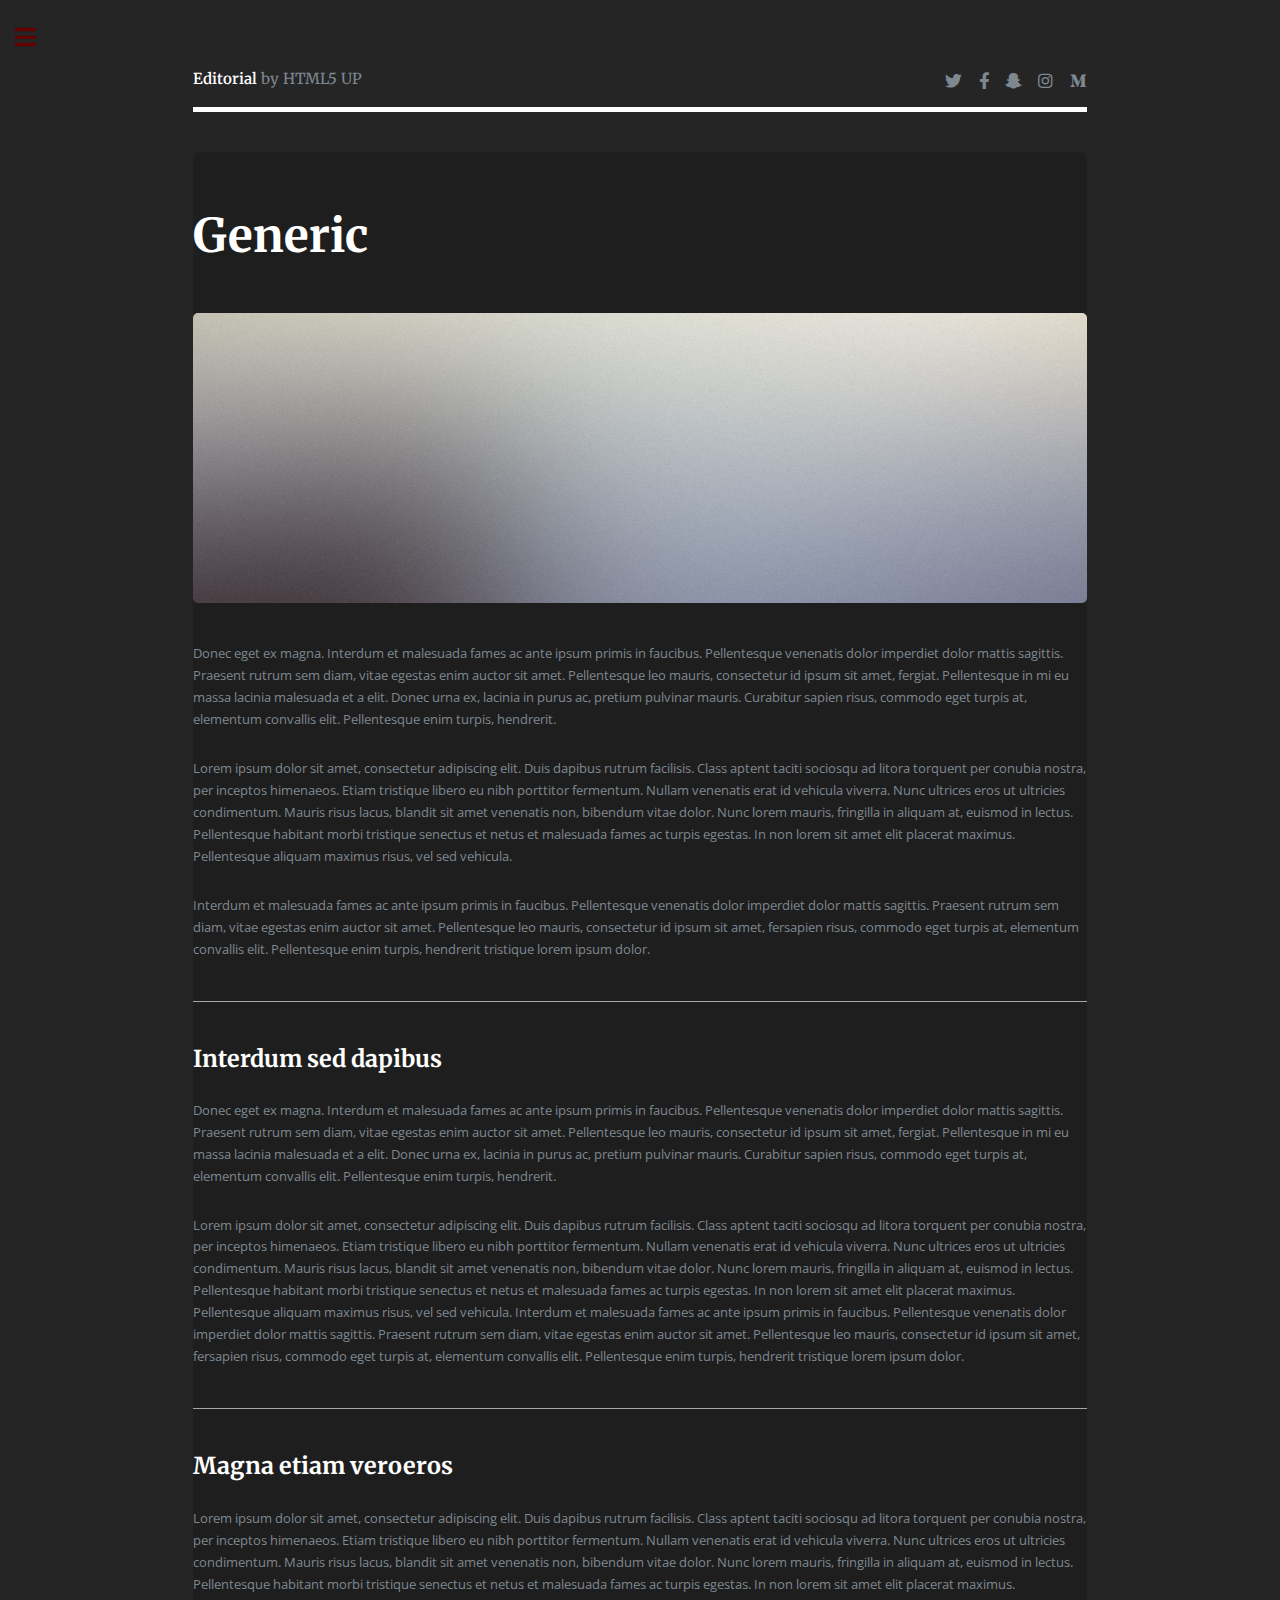
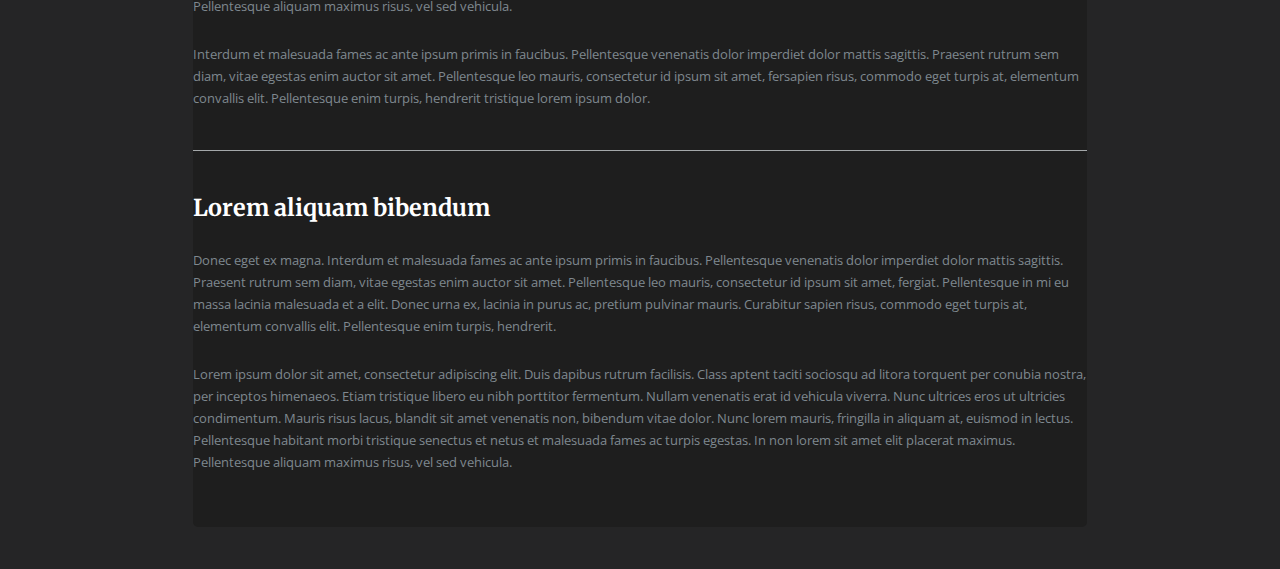
<file: docs/external/html5up-editorial/generic.html>
<!DOCTYPE HTML>
<!--
	Editorial by HTML5 UP
	html5up.net | @ajlkn
	Free for personal and commercial use under the CCA 3.0 license (html5up.net/license)
-->
<html>
	<head>
		<title>Generic - Editorial by HTML5 UP</title>
		<meta charset="utf-8" />
		<meta name="viewport" content="width=device-width, initial-scale=1, user-scalable=no" />
		<link rel="stylesheet" href="assets/css/main.css" />
	</head>
	<body class="is-preload">

		<!-- Wrapper -->
			<div id="wrapper">

				<!-- Main -->
					<div id="main">
						<div class="inner">

							<!-- Header -->
								<header id="header">
									<a href="index.html" class="logo"><strong>Editorial</strong> by HTML5 UP</a>
									<ul class="icons">
										<li><a href="#" class="icon brands fa-twitter"><span class="label">Twitter</span></a></li>
										<li><a href="#" class="icon brands fa-facebook-f"><span class="label">Facebook</span></a></li>
										<li><a href="#" class="icon brands fa-snapchat-ghost"><span class="label">Snapchat</span></a></li>
										<li><a href="#" class="icon brands fa-instagram"><span class="label">Instagram</span></a></li>
										<li><a href="#" class="icon brands fa-medium-m"><span class="label">Medium</span></a></li>
									</ul>
								</header>

							<!-- Content -->
								<section>
									<header class="main">
										<h1>Generic</h1>
									</header>

									<span class="image main"><img src="images/pic11.jpg" alt="" /></span>

									<p>Donec eget ex magna. Interdum et malesuada fames ac ante ipsum primis in faucibus. Pellentesque venenatis dolor imperdiet dolor mattis sagittis. Praesent rutrum sem diam, vitae egestas enim auctor sit amet. Pellentesque leo mauris, consectetur id ipsum sit amet, fergiat. Pellentesque in mi eu massa lacinia malesuada et a elit. Donec urna ex, lacinia in purus ac, pretium pulvinar mauris. Curabitur sapien risus, commodo eget turpis at, elementum convallis elit. Pellentesque enim turpis, hendrerit.</p>
									<p>Lorem ipsum dolor sit amet, consectetur adipiscing elit. Duis dapibus rutrum facilisis. Class aptent taciti sociosqu ad litora torquent per conubia nostra, per inceptos himenaeos. Etiam tristique libero eu nibh porttitor fermentum. Nullam venenatis erat id vehicula viverra. Nunc ultrices eros ut ultricies condimentum. Mauris risus lacus, blandit sit amet venenatis non, bibendum vitae dolor. Nunc lorem mauris, fringilla in aliquam at, euismod in lectus. Pellentesque habitant morbi tristique senectus et netus et malesuada fames ac turpis egestas. In non lorem sit amet elit placerat maximus. Pellentesque aliquam maximus risus, vel sed vehicula.</p>
									<p>Interdum et malesuada fames ac ante ipsum primis in faucibus. Pellentesque venenatis dolor imperdiet dolor mattis sagittis. Praesent rutrum sem diam, vitae egestas enim auctor sit amet. Pellentesque leo mauris, consectetur id ipsum sit amet, fersapien risus, commodo eget turpis at, elementum convallis elit. Pellentesque enim turpis, hendrerit tristique lorem ipsum dolor.</p>

									<hr class="major" />

									<h2>Interdum sed dapibus</h2>
									<p>Donec eget ex magna. Interdum et malesuada fames ac ante ipsum primis in faucibus. Pellentesque venenatis dolor imperdiet dolor mattis sagittis. Praesent rutrum sem diam, vitae egestas enim auctor sit amet. Pellentesque leo mauris, consectetur id ipsum sit amet, fergiat. Pellentesque in mi eu massa lacinia malesuada et a elit. Donec urna ex, lacinia in purus ac, pretium pulvinar mauris. Curabitur sapien risus, commodo eget turpis at, elementum convallis elit. Pellentesque enim turpis, hendrerit.</p>
									<p>Lorem ipsum dolor sit amet, consectetur adipiscing elit. Duis dapibus rutrum facilisis. Class aptent taciti sociosqu ad litora torquent per conubia nostra, per inceptos himenaeos. Etiam tristique libero eu nibh porttitor fermentum. Nullam venenatis erat id vehicula viverra. Nunc ultrices eros ut ultricies condimentum. Mauris risus lacus, blandit sit amet venenatis non, bibendum vitae dolor. Nunc lorem mauris, fringilla in aliquam at, euismod in lectus. Pellentesque habitant morbi tristique senectus et netus et malesuada fames ac turpis egestas. In non lorem sit amet elit placerat maximus. Pellentesque aliquam maximus risus, vel sed vehicula. Interdum et malesuada fames ac ante ipsum primis in faucibus. Pellentesque venenatis dolor imperdiet dolor mattis sagittis. Praesent rutrum sem diam, vitae egestas enim auctor sit amet. Pellentesque leo mauris, consectetur id ipsum sit amet, fersapien risus, commodo eget turpis at, elementum convallis elit. Pellentesque enim turpis, hendrerit tristique lorem ipsum dolor.</p>

									<hr class="major" />

									<h2>Magna etiam veroeros</h2>
									<p>Lorem ipsum dolor sit amet, consectetur adipiscing elit. Duis dapibus rutrum facilisis. Class aptent taciti sociosqu ad litora torquent per conubia nostra, per inceptos himenaeos. Etiam tristique libero eu nibh porttitor fermentum. Nullam venenatis erat id vehicula viverra. Nunc ultrices eros ut ultricies condimentum. Mauris risus lacus, blandit sit amet venenatis non, bibendum vitae dolor. Nunc lorem mauris, fringilla in aliquam at, euismod in lectus. Pellentesque habitant morbi tristique senectus et netus et malesuada fames ac turpis egestas. In non lorem sit amet elit placerat maximus. Pellentesque aliquam maximus risus, vel sed vehicula.</p>
									<p>Interdum et malesuada fames ac ante ipsum primis in faucibus. Pellentesque venenatis dolor imperdiet dolor mattis sagittis. Praesent rutrum sem diam, vitae egestas enim auctor sit amet. Pellentesque leo mauris, consectetur id ipsum sit amet, fersapien risus, commodo eget turpis at, elementum convallis elit. Pellentesque enim turpis, hendrerit tristique lorem ipsum dolor.</p>

									<hr class="major" />

									<h2>Lorem aliquam bibendum</h2>
									<p>Donec eget ex magna. Interdum et malesuada fames ac ante ipsum primis in faucibus. Pellentesque venenatis dolor imperdiet dolor mattis sagittis. Praesent rutrum sem diam, vitae egestas enim auctor sit amet. Pellentesque leo mauris, consectetur id ipsum sit amet, fergiat. Pellentesque in mi eu massa lacinia malesuada et a elit. Donec urna ex, lacinia in purus ac, pretium pulvinar mauris. Curabitur sapien risus, commodo eget turpis at, elementum convallis elit. Pellentesque enim turpis, hendrerit.</p>
									<p>Lorem ipsum dolor sit amet, consectetur adipiscing elit. Duis dapibus rutrum facilisis. Class aptent taciti sociosqu ad litora torquent per conubia nostra, per inceptos himenaeos. Etiam tristique libero eu nibh porttitor fermentum. Nullam venenatis erat id vehicula viverra. Nunc ultrices eros ut ultricies condimentum. Mauris risus lacus, blandit sit amet venenatis non, bibendum vitae dolor. Nunc lorem mauris, fringilla in aliquam at, euismod in lectus. Pellentesque habitant morbi tristique senectus et netus et malesuada fames ac turpis egestas. In non lorem sit amet elit placerat maximus. Pellentesque aliquam maximus risus, vel sed vehicula.</p>

								</section>

						</div>
					</div>

				<!-- Sidebar -->
					<div id="sidebar">
						<div class="inner">

							<!-- Search -->
								<section id="search" class="alt">
									<form method="post" action="#">
										<input type="text" name="query" id="query" placeholder="Search" />
									</form>
								</section>

							<!-- Menu -->
								<nav id="menu">
									<header class="major">
										<h2>Menu</h2>
									</header>
									<ul>
										<li><a href="index.html">Homepage</a></li>
										<li><a href="generic.html">Generic</a></li>
										<li><a href="elements.html">Elements</a></li>
										<li>
											<span class="opener">Submenu</span>
											<ul>
												<li><a href="#">Lorem Dolor</a></li>
												<li><a href="#">Ipsum Adipiscing</a></li>
												<li><a href="#">Tempus Magna</a></li>
												<li><a href="#">Feugiat Veroeros</a></li>
											</ul>
										</li>
										<li><a href="#">Etiam Dolore</a></li>
										<li><a href="#">Adipiscing</a></li>
										<li>
											<span class="opener">Another Submenu</span>
											<ul>
												<li><a href="#">Lorem Dolor</a></li>
												<li><a href="#">Ipsum Adipiscing</a></li>
												<li><a href="#">Tempus Magna</a></li>
												<li><a href="#">Feugiat Veroeros</a></li>
											</ul>
										</li>
										<li><a href="#">Maximus Erat</a></li>
										<li><a href="#">Sapien Mauris</a></li>
										<li><a href="#">Amet Lacinia</a></li>
									</ul>
								</nav>

							<!-- Section -->
								<section>
									<header class="major">
										<h2>Ante interdum</h2>
									</header>
									<div class="mini-posts">
										<article>
											<a href="#" class="image"><img src="images/pic07.jpg" alt="" /></a>
											<p>Aenean ornare velit lacus, ac varius enim lorem ullamcorper dolore aliquam.</p>
										</article>
										<article>
											<a href="#" class="image"><img src="images/pic08.jpg" alt="" /></a>
											<p>Aenean ornare velit lacus, ac varius enim lorem ullamcorper dolore aliquam.</p>
										</article>
										<article>
											<a href="#" class="image"><img src="images/pic09.jpg" alt="" /></a>
											<p>Aenean ornare velit lacus, ac varius enim lorem ullamcorper dolore aliquam.</p>
										</article>
									</div>
									<ul class="actions">
										<li><a href="#" class="button">More</a></li>
									</ul>
								</section>

							<!-- Section -->
								<section>
									<header class="major">
										<h2>Get in touch</h2>
									</header>
									<p>Sed varius enim lorem ullamcorper dolore aliquam aenean ornare velit lacus, ac varius enim lorem ullamcorper dolore. Proin sed aliquam facilisis ante interdum. Sed nulla amet lorem feugiat tempus aliquam.</p>
									<ul class="contact">
										<li class="icon solid fa-envelope"><a href="#">information@untitled.tld</a></li>
										<li class="icon solid fa-phone">(000) 000-0000</li>
										<li class="icon solid fa-home">1234 Somewhere Road #8254<br />
										Nashville, TN 00000-0000</li>
									</ul>
								</section>

							<!-- Footer -->
								<footer id="footer">
									<p class="copyright">&copy; Untitled. All rights reserved. Demo Images: <a href="https://unsplash.com">Unsplash</a>. Design: <a href="https://html5up.net">HTML5 UP</a>.</p>
								</footer>

						</div>
					</div>

			</div>

		<!-- Scripts -->
			<script src="assets/js/jquery.min.js"></script>
			<script src="assets/js/browser.min.js"></script>
			<script src="assets/js/breakpoints.min.js"></script>
			<script src="assets/js/util.js"></script>
			<script src="assets/js/main.js"></script>

	</body>
</html>
</file>
<file: docs/external/choices/styles/choices.css>
/* ===============================
=            Choices            =
=============================== */
.choices {
  position: relative;
  overflow: hidden;
  margin-bottom: 24px;
  font-size: 16px;
}
.choices:focus {
  outline: none;
}
.choices:last-child {
  margin-bottom: 0;
}
.choices.is-open {
  overflow: visible;
}
.choices.is-disabled .choices__inner,
.choices.is-disabled .choices__input {
  background-color: #eaeaea;
  cursor: not-allowed;
  -webkit-user-select: none;
          user-select: none;
}
.choices.is-disabled .choices__item {
  cursor: not-allowed;
}
.choices [hidden] {
  display: none !important;
}

.choices[data-type*=select-one] {
  cursor: pointer;
}
.choices[data-type*=select-one] .choices__inner {
  padding-bottom: 7.5px;
}
.choices[data-type*=select-one] .choices__input {
  display: block;
  width: 100%;
  padding: 10px;
  border-bottom: 1px solid #ddd;
  background-color: #fff;
  margin: 0;
}
.choices[data-type*=select-one] .choices__button {
  background-image: url("[data-uri]");
  padding: 0;
  background-size: 8px;
  position: absolute;
  top: 50%;
  right: 0;
  margin-top: -10px;
  margin-right: 25px;
  height: 20px;
  width: 20px;
  border-radius: 10em;
  opacity: 0.25;
}
.choices[data-type*=select-one] .choices__button:hover, .choices[data-type*=select-one] .choices__button:focus {
  opacity: 1;
}
.choices[data-type*=select-one] .choices__button:focus {
  box-shadow: 0 0 0 2px #00bcd4;
}
.choices[data-type*=select-one] .choices__item[data-value=""] .choices__button {
  display: none;
}
.choices[data-type*=select-one]::after {
  content: "";
  height: 0;
  width: 0;
  border-style: solid;
  border-color: #333 transparent transparent transparent;
  border-width: 5px;
  position: absolute;
  right: 11.5px;
  top: 50%;
  margin-top: -2.5px;
  pointer-events: none;
}
.choices[data-type*=select-one].is-open::after {
  border-color: transparent transparent #333 transparent;
  margin-top: -7.5px;
}
.choices[data-type*=select-one][dir=rtl]::after {
  left: 11.5px;
  right: auto;
}
.choices[data-type*=select-one][dir=rtl] .choices__button {
  right: auto;
  left: 0;
  margin-left: 25px;
  margin-right: 0;
}

.choices[data-type*=select-multiple] .choices__inner,
.choices[data-type*=text] .choices__inner {
  cursor: text;
}
.choices[data-type*=select-multiple] .choices__button:not(.ignore-style),
.choices[data-type*=text] .choices__button {
  position: relative;
  display: inline-block;
  margin-top: 0;
  margin-right: -4px;
  margin-bottom: 0;
  margin-left: 8px;
  padding-left: 16px;
  border-left: 1px solid #008fa1;
  background-image: url("[data-uri]");
  background-size: 8px;
  width: 8px;
  line-height: 1;
  opacity: 0.75;
  border-radius: 0;
}
.choices[data-type*=select-multiple] .choices__button:hover, .choices[data-type*=select-multiple] .choices__button:focus,
.choices[data-type*=text] .choices__button:hover,
.choices[data-type*=text] .choices__button:focus {
  opacity: 1;
}

.choices__inner {
  display: inline-block;
  vertical-align: top;
  width: 100%;
  background-color: var(--input-background-color);
  padding: 7.5px 7.5px 3.75px;
  border: 1px solid #ddd;
  border-radius: 2.5px;
  font-size: 14px;
  min-height: 44px;
  overflow: hidden;
}
.is-focused .choices__inner, .is-open .choices__inner {
  border-color: #b7b7b7;
}
.is-open .choices__inner {
  border-radius: 2.5px 2.5px 0 0;
}
.is-flipped.is-open .choices__inner {
  border-radius: 0 0 2.5px 2.5px;
}

.choices__list {
  margin: 0;
  padding-left: 0;
  list-style: none;
}
.choices__list--single {
  display: inline-block;
  padding: 4px 16px 4px 4px;
  width: 100%;
}
[dir=rtl] .choices__list--single {
  padding-right: 4px;
  padding-left: 16px;
}
.choices__list--single .choices__item {
  width: 100%;
}

/* .choices__list--multiple {
  display: inline;
}
.choices__list--multiple .choices__item {
  display: inline-block;
  vertical-align: middle;
  border-radius: 20px;
  padding: 4px 10px;
  font-size: 12px;
  font-weight: 500;
  margin-right: 3.75px;
  margin-bottom: 3.75px;
  background-color: #00bcd4;
  border: 1px solid #00a5bb;
  color: #fff;
  word-break: break-all;
  box-sizing: border-box;
}
.choices__list--multiple .choices__item[data-deletable] {
  padding-right: 5px;
}
[dir=rtl] .choices__list--multiple .choices__item {
  margin-right: 0;
  margin-left: 3.75px;
}
.choices__list--multiple .choices__item.is-highlighted {
  background-color: #00a5bb;
  border: 1px solid #008fa1;
}
.is-disabled .choices__list--multiple .choices__item {
  background-color: #aaaaaa;
  border: 1px solid #919191;
} */

.choices__list--dropdown, .choices__list[aria-expanded] {
  visibility: hidden;
  z-index: 1;
  position: absolute;
  width: 100%;
  background-color: var(--input-background-color);
  border: 1px solid #ddd;
  top: 100%;
  margin-top: -1px;
  border-bottom-left-radius: 2.5px;
  border-bottom-right-radius: 2.5px;
  overflow: hidden;
  word-break: break-all;
  will-change: visibility;
}
.is-active.choices__list--dropdown, .is-active.choices__list[aria-expanded] {
  visibility: visible;
}
.is-open .choices__list--dropdown, .is-open .choices__list[aria-expanded] {
  border-color: #b7b7b7;
}
.is-flipped .choices__list--dropdown, .is-flipped .choices__list[aria-expanded] {
  top: auto;
  bottom: 100%;
  margin-top: 0;
  margin-bottom: -1px;
  border-radius: 0.25rem 0.25rem 0 0;
}
.choices__list--dropdown .choices__list, .choices__list[aria-expanded] .choices__list {
  position: relative;
  max-height: 300px;
  overflow: auto;
  -webkit-overflow-scrolling: touch;
  will-change: scroll-position;
}
.choices__list--dropdown .choices__item, .choices__list[aria-expanded] .choices__item {
  position: relative;
  padding: 10px;
  font-size: 14px;
}
[dir=rtl] .choices__list--dropdown .choices__item, [dir=rtl] .choices__list[aria-expanded] .choices__item {
  text-align: right;
}
@media (min-width: 640px) {
  .choices__list--dropdown .choices__item--selectable, .choices__list[aria-expanded] .choices__item--selectable {
    padding-right: 100px;
  }
  .choices__list--dropdown .choices__item--selectable::after, .choices__list[aria-expanded] .choices__item--selectable::after {
    content: attr(data-select-text);
    font-size: 12px;
    opacity: 0;
    position: absolute;
    right: 10px;
    top: 50%;
    transform: translateY(-50%);
  }
  [dir=rtl] .choices__list--dropdown .choices__item--selectable, [dir=rtl] .choices__list[aria-expanded] .choices__item--selectable {
    text-align: right;
    padding-left: 100px;
    padding-right: 10px;
  }
  [dir=rtl] .choices__list--dropdown .choices__item--selectable::after, [dir=rtl] .choices__list[aria-expanded] .choices__item--selectable::after {
    right: auto;
    left: 10px;
  }
}
.choices__list--dropdown .choices__item--selectable.is-highlighted, .choices__list[aria-expanded] .choices__item--selectable.is-highlighted {
  background-color: #f2f2f2;
}
.choices__list--dropdown .choices__item--selectable.is-highlighted::after, .choices__list[aria-expanded] .choices__item--selectable.is-highlighted::after {
  opacity: 0.5;
}

.choices__item {
  cursor: default;
}

.choices__item--selectable {
  cursor: pointer;
}

.choices__item--disabled {
  cursor: not-allowed;
  -webkit-user-select: none;
          user-select: none;
  opacity: 0.5;
}

.choices__heading {
  font-weight: 600;
  font-size: 12px;
  padding: 10px;
  border-bottom: 1px solid #f7f7f7;
  color: gray;
}

.choices__button:not(.ignore-style) {
  text-indent: -9999px;
  -webkit-appearance: none;
          appearance: none;
  border: 0;
  background-color: transparent;
  background-repeat: no-repeat;
  background-position: center;
  cursor: pointer;
}
.choices__button:focus {
  outline: none;
}

.choices__input {
  display: inline-block;
  vertical-align: baseline;
  background-color: #f9f9f9;
  font-size: 14px;
  margin-bottom: 5px;
  border: 0;
  border-radius: 0;
  max-width: 100%;
  padding: 4px 0 4px 2px;
}
.choices__input:focus {
  outline: 0;
}
.choices__input::-webkit-search-decoration, .choices__input::-webkit-search-cancel-button, .choices__input::-webkit-search-results-button, .choices__input::-webkit-search-results-decoration {
  display: none;
}
.choices__input::-ms-clear, .choices__input::-ms-reveal {
  display: none;
  width: 0;
  height: 0;
}
[dir=rtl] .choices__input {
  padding-right: 2px;
  padding-left: 0;
}

.choices__placeholder {
  opacity: 0.5;
}

/* =====  End of Choices  ====== */
</file>
<file: docs/css/style.css>
.fName,
.fSize {
  display: block;
}
.fName {
  color: var(--button-primary-color-3);
  word-wrap: break-word;
  white-space: pre-wrap;
  word-break: break-word;
}
.fSize {
  font-size: .8em;
}
.fType {
  font-size: .7em;
}

.frame-img {
  max-height: 150px;
  max-width: 150px;
}

.align-center {
  /* display: block !important;
  margin-left: auto;
  margin-right: auto; */
  justify-content: center;
}

/* File */
 input[type="file"],
.file {
  display: none;
} 

.file-label {
  margin-top: 1em;
  margin-right: 1em;
  /* margin-bottom: auto !important; */
  white-space: normal !important; 
}

.file-label :last-child {
  margin-bottom: auto !important;
}

.hover {
  border-color: var(--color-2);
  background: #3d4449;
}

input[type="text"],
input[type="number"],
select,
textarea {
  background-color: var(--input-background-color);
}
</file>
<file: docs/css/tool-tips.css>
[tip] .tooltip {
  position: fixed;
  font-size: 16px;
  line-height: 20px;
  padding: 5px;
  background: #444;
  border: 1px solid #222;
  visibility: hidden;
  opacity: 0;
  box-shadow: -2px 2px 5px rgba(0, 0, 0, 0.2);
  transition: opacity 0.3s, visibility 0s;
  transition-delay: 1s, 100ms;
  color: white;
  min-width: 120px;
}

[tip]:hover .tooltip {
  visibility: visible;
  opacity: 1;
}
</file>
<file: docs/external/html5up-editorial/assets/css/main.css>
@import url(fontawesome-all.min.css);
@import url("https://fonts.googleapis.com/css?family=Merriweather|Open+Sans");
/*
	Editorial by HTML5 UP
	html5up.net | @ajlkn
	Free for personal and commercial use under the CCA 3.0 license (html5up.net/license)
*/

:root {
  /* --main-element-color: #f56a6a; */
    /* --label-font-color: #3d4449; */

  --smoky-black: #0f0606ff;
  --licorice: #200b0bff;
  --black-bean: #2f0000ff;
  --black-bean-2: #490000ff;
  --blood-red: #650000ff;

  --color-0: #0D1B2A;
  --color-1: #1B263B;
  --color-2: #415A77;
  --color-3: #778DA9;
  --color-4: #E0E1DD;

  --main-element-color: #fff;
  --label-font-color: #fff;
  --input-background-color: #37373D;
  --body-background-color: #252526;
  --inner-background-color: #1E1E1E;
  --button-primary-color-1: var(--black-bean-2);
  --button-primary-color-2: var(--blood-red);
  --button-primary-color-3: #7e0000;
  --sidebar-background-color: #1E1E1E;

}

html, body, div, span, applet, object,
iframe, h1, h2, h3, h4, h5, h6, p, blockquote,
pre, a, abbr, acronym, address, big, cite,
code, del, dfn, em, img, ins, kbd, q, s, samp,
small, strike, strong, sub, sup, tt, var, b,
u, i, center, dl, dt, dd, ol, ul, li, fieldset,
form, label, legend, table, caption, tbody,
tfoot, thead, tr, th, td, article, aside,
canvas, details, embed, figure, figcaption,
footer, header, hgroup, menu, nav, output, ruby,
section, summary, time, mark, audio, video {
  margin: 0;
  padding: 0;
  border: 0;
  font-size: 100%;
  font: inherit;
  vertical-align: baseline; }

article, aside, details, figcaption, figure,
footer, header, hgroup, menu, nav, section {
  display: block; }

body {
  line-height: 1; }

ol, ul {
  list-style: none; }

blockquote, q {
  quotes: none; }
  blockquote:before, blockquote:after, q:before, q:after {
    content: '';
    content: none; }

table {
  border-collapse: collapse;
  border-spacing: 0; }

body {
  -webkit-text-size-adjust: none; }

mark {
  background-color: transparent;
  color: inherit; }

input::-moz-focus-inner {
  border: 0;
  padding: 0; }

input, select, textarea {
  -moz-appearance: none;
  -webkit-appearance: none;
  -ms-appearance: none;
  appearance: none; }

/* Basic */
@-ms-viewport {
  width: device-width; }

body {
  -ms-overflow-style: scrollbar; }

@media screen and (max-width: 480px) {
  html, body {
    min-width: 320px; } }

html {
  box-sizing: border-box; }

*, *:before, *:after {
  box-sizing: inherit; }

body {
  background: var(--body-background-color); }
  body.is-preload *, body.is-preload *:before, body.is-preload *:after, body.is-resizing *, body.is-resizing *:before, body.is-resizing *:after {
    -moz-animation: none !important;
    -webkit-animation: none !important;
    -ms-animation: none !important;
    animation: none !important;
    -moz-transition: none !important;
    -webkit-transition: none !important;
    -ms-transition: none !important;
    transition: none !important; }

/* Type */
body, input, select, textarea {
  color: #7f888f;
  font-family: "Open Sans", sans-serif;
  font-size: 13pt;
  font-weight: 400;
  line-height: 1.65; }
  @media screen and (max-width: 1680px) {
    body, input, select, textarea {
      font-size: 11pt; } }
  @media screen and (max-width: 1280px) {
    body, input, select, textarea {
      font-size: 10pt; } }
  @media screen and (max-width: 360px) {
    body, input, select, textarea {
      font-size: 9pt; } }

a {
  -moz-transition: color 0.2s ease-in-out, border-bottom-color 0.2s ease-in-out;
  -webkit-transition: color 0.2s ease-in-out, border-bottom-color 0.2s ease-in-out;
  -ms-transition: color 0.2s ease-in-out, border-bottom-color 0.2s ease-in-out;
  transition: color 0.2s ease-in-out, border-bottom-color 0.2s ease-in-out;
  border-bottom: dotted 1px;
  color: var(--main-element-color);
  text-decoration: none; }
  a:hover {
    border-bottom-color: var(--main-element-color);
    color: var(--blood-red) !important; }
    a:hover strong {
      color: inherit; }

strong, b {
  color: var(--label-font-color);
  font-weight: 600; }

em, i {
  font-style: italic; }

p {
  margin: 0 0 2em 0; }

h1, h2, h3, h4, h5, h6 {
  color: var(--label-font-color);
  font-family: "Merriweather", serif;
  font-weight: 700;
  line-height: 1.5;
  margin: 0 0 1em 0; }
  h1 a, h2 a, h3 a, h4 a, h5 a, h6 a {
    color: inherit;
    text-decoration: none;
    border-bottom: 0; }

h1 {
  font-size: 4em;
  margin: 0 0 0.5em 0;
  line-height: 1.3; }

h2 {
  font-size: 1.75em; }

h3 {
  font-size: 1.25em; }

h4 {
  font-size: 1.1em; }

h5 {
  font-size: 0.9em; }

h6 {
  font-size: 0.7em; }

@media screen and (max-width: 1680px) {
  h1 {
    font-size: 3.5em; } }

@media screen and (max-width: 980px) {
  h1 {
    font-size: 3.25em; } }

@media screen and (max-width: 736px) {
  h1 {
    font-size: 2em;
    line-height: 1.4; }
  h2 {
    font-size: 1.5em; } }

sub {
  font-size: 0.8em;
  position: relative;
  top: 0.5em; }

sup {
  font-size: 0.8em;
  position: relative;
  top: -0.5em; }

blockquote {
  border-left: solid 3px rgba(210, 215, 217, 0.75);
  font-style: italic;
  margin: 0 0 2em 0;
  padding: 0.5em 0 0.5em 2em; }

code {
  background: rgba(230, 235, 237, 0.25);
  border-radius: 0.375em;
  border: solid 1px rgba(210, 215, 217, 0.75);
  font-family: "Courier New", monospace;
  font-size: 0.9em;
  margin: 0 0.25em;
  padding: 0.25em 0.65em; }

pre {
  -webkit-overflow-scrolling: touch;
  font-family: "Courier New", monospace;
  font-size: 0.9em;
  margin: 0 0 2em 0; }
  pre code {
    display: block;
    line-height: 1.75;
    padding: 1em 1.5em;
    overflow-x: auto; }

hr {
  border: 0;
  border-bottom: solid 1px rgba(210, 215, 217, 0.75);
  margin: 2em 0; }
  hr.major {
    margin: 3em 0; }

.align-left {
  text-align: left; }

.align-center {
  text-align: center; }

.align-right {
  text-align: right; }

/* Row */
.row {
  display: flex;
  flex-wrap: wrap;
  box-sizing: border-box;
  align-items: stretch; }
  .row > * {
    box-sizing: border-box; }
  .row.gtr-uniform > * > :last-child {
    margin-bottom: 0; }
  .row.aln-left {
    justify-content: flex-start; }
  .row.aln-center {
    justify-content: center; }
  .row.aln-right {
    justify-content: flex-end; }
  .row.aln-top {
    align-items: flex-start; }
  .row.aln-middle {
    align-items: center; }
  .row.aln-bottom {
    align-items: flex-end; }
  .row > .imp {
    order: -1; }
  .row > .col-1 {
    width: 8.33333%; }
  .row > .off-1 {
    margin-left: 8.33333%; }
  .row > .col-2 {
    width: 16.66667%; }
  .row > .off-2 {
    margin-left: 16.66667%; }
  .row > .col-3 {
    width: 25%; }
  .row > .off-3 {
    margin-left: 25%; }
  .row > .col-4 {
    width: 33.33333%; }
  .row > .off-4 {
    margin-left: 33.33333%; }
  .row > .col-5 {
    width: 41.66667%; }
  .row > .off-5 {
    margin-left: 41.66667%; }
  .row > .col-6 {
    width: 50%; }
  .row > .off-6 {
    margin-left: 50%; }
  .row > .col-7 {
    width: 58.33333%; }
  .row > .off-7 {
    margin-left: 58.33333%; }
  .row > .col-8 {
    width: 66.66667%; }
  .row > .off-8 {
    margin-left: 66.66667%; }
  .row > .col-9 {
    width: 75%; }
  .row > .off-9 {
    margin-left: 75%; }
  .row > .col-10 {
    width: 83.33333%; }
  .row > .off-10 {
    margin-left: 83.33333%; }
  .row > .col-11 {
    width: 91.66667%; }
  .row > .off-11 {
    margin-left: 91.66667%; }
  .row > .col-12 {
    width: 100%; }
  .row > .off-12 {
    margin-left: 100%; }
  .row.gtr-0 {
    margin-top: 0;
    margin-left: 0em; }
    .row.gtr-0 > * {
      padding: 0 0 0 0em; }
    .row.gtr-0.gtr-uniform {
      margin-top: 0em; }
      .row.gtr-0.gtr-uniform > * {
        padding-top: 0em; }
  .row.gtr-25 {
    margin-top: 0;
    margin-left: -0.375em; }
    .row.gtr-25 > * {
      padding: 0 0 0 0.375em; }
    .row.gtr-25.gtr-uniform {
      margin-top: -0.375em; }
      .row.gtr-25.gtr-uniform > * {
        padding-top: 0.375em; }
  .row.gtr-50 {
    margin-top: 0;
    margin-left: -0.75em; }
    .row.gtr-50 > * {
      padding: 0 0 0 0.75em; }
    .row.gtr-50.gtr-uniform {
      margin-top: -0.75em; }
      .row.gtr-50.gtr-uniform > * {
        padding-top: 0.75em; }
  .row {
    margin-top: 0;
    margin-left: -1.5em; }
    .row > * {
      padding: 0 0 0 1.5em; }
    .row.gtr-uniform {
      margin-top: -1.5em; }
      .row.gtr-uniform > * {
        padding-top: 1.5em; }
  .row.gtr-150 {
    margin-top: 0;
    margin-left: -2.25em; }
    .row.gtr-150 > * {
      padding: 0 0 0 2.25em; }
    .row.gtr-150.gtr-uniform {
      margin-top: -2.25em; }
      .row.gtr-150.gtr-uniform > * {
        padding-top: 2.25em; }
  .row.gtr-200 {
    margin-top: 0;
    margin-left: -3em; }
    .row.gtr-200 > * {
      padding: 0 0 0 3em; }
    .row.gtr-200.gtr-uniform {
      margin-top: -3em; }
      .row.gtr-200.gtr-uniform > * {
        padding-top: 3em; }
  @media screen and (max-width: 1680px) {
    .row {
      display: flex;
      flex-wrap: wrap;
      box-sizing: border-box;
      align-items: stretch; }
      .row > * {
        box-sizing: border-box; }
      .row.gtr-uniform > * > :last-child {
        margin-bottom: 0; }
      .row.aln-left {
        justify-content: flex-start; }
      .row.aln-center {
        justify-content: center; }
      .row.aln-right {
        justify-content: flex-end; }
      .row.aln-top {
        align-items: flex-start; }
      .row.aln-middle {
        align-items: center; }
      .row.aln-bottom {
        align-items: flex-end; }
      .row > .imp-xlarge {
        order: -1; }
      .row > .col-1-xlarge {
        width: 8.33333%; }
      .row > .off-1-xlarge {
        margin-left: 8.33333%; }
      .row > .col-2-xlarge {
        width: 16.66667%; }
      .row > .off-2-xlarge {
        margin-left: 16.66667%; }
      .row > .col-3-xlarge {
        width: 25%; }
      .row > .off-3-xlarge {
        margin-left: 25%; }
      .row > .col-4-xlarge {
        width: 33.33333%; }
      .row > .off-4-xlarge {
        margin-left: 33.33333%; }
      .row > .col-5-xlarge {
        width: 41.66667%; }
      .row > .off-5-xlarge {
        margin-left: 41.66667%; }
      .row > .col-6-xlarge {
        width: 50%; }
      .row > .off-6-xlarge {
        margin-left: 50%; }
      .row > .col-7-xlarge {
        width: 58.33333%; }
      .row > .off-7-xlarge {
        margin-left: 58.33333%; }
      .row > .col-8-xlarge {
        width: 66.66667%; }
      .row > .off-8-xlarge {
        margin-left: 66.66667%; }
      .row > .col-9-xlarge {
        width: 75%; }
      .row > .off-9-xlarge {
        margin-left: 75%; }
      .row > .col-10-xlarge {
        width: 83.33333%; }
      .row > .off-10-xlarge {
        margin-left: 83.33333%; }
      .row > .col-11-xlarge {
        width: 91.66667%; }
      .row > .off-11-xlarge {
        margin-left: 91.66667%; }
      .row > .col-12-xlarge {
        width: 100%; }
      .row > .off-12-xlarge {
        margin-left: 100%; }
      .row.gtr-0 {
        margin-top: 0;
        margin-left: 0em; }
        .row.gtr-0 > * {
          padding: 0 0 0 0em; }
        .row.gtr-0.gtr-uniform {
          margin-top: 0em; }
          .row.gtr-0.gtr-uniform > * {
            padding-top: 0em; }
      .row.gtr-25 {
        margin-top: 0;
        margin-left: -0.375em; }
        .row.gtr-25 > * {
          padding: 0 0 0 0.375em; }
        .row.gtr-25.gtr-uniform {
          margin-top: -0.375em; }
          .row.gtr-25.gtr-uniform > * {
            padding-top: 0.375em; }
      .row.gtr-50 {
        margin-top: 0;
        margin-left: -0.75em; }
        .row.gtr-50 > * {
          padding: 0 0 0 0.75em; }
        .row.gtr-50.gtr-uniform {
          margin-top: -0.75em; }
          .row.gtr-50.gtr-uniform > * {
            padding-top: 0.75em; }
      .row {
        margin-top: 0;
        margin-left: -1.5em; }
        .row > * {
          padding: 0 0 0 1.5em; }
        .row.gtr-uniform {
          margin-top: -1.5em; }
          .row.gtr-uniform > * {
            padding-top: 1.5em; }
      .row.gtr-150 {
        margin-top: 0;
        margin-left: -2.25em; }
        .row.gtr-150 > * {
          padding: 0 0 0 2.25em; }
        .row.gtr-150.gtr-uniform {
          margin-top: -2.25em; }
          .row.gtr-150.gtr-uniform > * {
            padding-top: 2.25em; }
      .row.gtr-200 {
        margin-top: 0;
        margin-left: -3em; }
        .row.gtr-200 > * {
          padding: 0 0 0 3em; }
        .row.gtr-200.gtr-uniform {
          margin-top: -3em; }
          .row.gtr-200.gtr-uniform > * {
            padding-top: 3em; } }
  @media screen and (max-width: 1280px) {
    .row {
      display: flex;
      flex-wrap: wrap;
      box-sizing: border-box;
      align-items: stretch; }
      .row > * {
        box-sizing: border-box; }
      .row.gtr-uniform > * > :last-child {
        margin-bottom: 0; }
      .row.aln-left {
        justify-content: flex-start; }
      .row.aln-center {
        justify-content: center; }
      .row.aln-right {
        justify-content: flex-end; }
      .row.aln-top {
        align-items: flex-start; }
      .row.aln-middle {
        align-items: center; }
      .row.aln-bottom {
        align-items: flex-end; }
      .row > .imp-large {
        order: -1; }
      .row > .col-1-large {
        width: 8.33333%; }
      .row > .off-1-large {
        margin-left: 8.33333%; }
      .row > .col-2-large {
        width: 16.66667%; }
      .row > .off-2-large {
        margin-left: 16.66667%; }
      .row > .col-3-large {
        width: 25%; }
      .row > .off-3-large {
        margin-left: 25%; }
      .row > .col-4-large {
        width: 33.33333%; }
      .row > .off-4-large {
        margin-left: 33.33333%; }
      .row > .col-5-large {
        width: 41.66667%; }
      .row > .off-5-large {
        margin-left: 41.66667%; }
      .row > .col-6-large {
        width: 50%; }
      .row > .off-6-large {
        margin-left: 50%; }
      .row > .col-7-large {
        width: 58.33333%; }
      .row > .off-7-large {
        margin-left: 58.33333%; }
      .row > .col-8-large {
        width: 66.66667%; }
      .row > .off-8-large {
        margin-left: 66.66667%; }
      .row > .col-9-large {
        width: 75%; }
      .row > .off-9-large {
        margin-left: 75%; }
      .row > .col-10-large {
        width: 83.33333%; }
      .row > .off-10-large {
        margin-left: 83.33333%; }
      .row > .col-11-large {
        width: 91.66667%; }
      .row > .off-11-large {
        margin-left: 91.66667%; }
      .row > .col-12-large {
        width: 100%; }
      .row > .off-12-large {
        margin-left: 100%; }
      .row.gtr-0 {
        margin-top: 0;
        margin-left: 0em; }
        .row.gtr-0 > * {
          padding: 0 0 0 0em; }
        .row.gtr-0.gtr-uniform {
          margin-top: 0em; }
          .row.gtr-0.gtr-uniform > * {
            padding-top: 0em; }
      .row.gtr-25 {
        margin-top: 0;
        margin-left: -0.375em; }
        .row.gtr-25 > * {
          padding: 0 0 0 0.375em; }
        .row.gtr-25.gtr-uniform {
          margin-top: -0.375em; }
          .row.gtr-25.gtr-uniform > * {
            padding-top: 0.375em; }
      .row.gtr-50 {
        margin-top: 0;
        margin-left: -0.75em; }
        .row.gtr-50 > * {
          padding: 0 0 0 0.75em; }
        .row.gtr-50.gtr-uniform {
          margin-top: -0.75em; }
          .row.gtr-50.gtr-uniform > * {
            padding-top: 0.75em; }
      .row {
        margin-top: 0;
        margin-left: -1.5em; }
        .row > * {
          padding: 0 0 0 1.5em; }
        .row.gtr-uniform {
          margin-top: -1.5em; }
          .row.gtr-uniform > * {
            padding-top: 1.5em; }
      .row.gtr-150 {
        margin-top: 0;
        margin-left: -2.25em; }
        .row.gtr-150 > * {
          padding: 0 0 0 2.25em; }
        .row.gtr-150.gtr-uniform {
          margin-top: -2.25em; }
          .row.gtr-150.gtr-uniform > * {
            padding-top: 2.25em; }
      .row.gtr-200 {
        margin-top: 0;
        margin-left: -3em; }
        .row.gtr-200 > * {
          padding: 0 0 0 3em; }
        .row.gtr-200.gtr-uniform {
          margin-top: -3em; }
          .row.gtr-200.gtr-uniform > * {
            padding-top: 3em; } }
  @media screen and (max-width: 980px) {
    .row {
      display: flex;
      flex-wrap: wrap;
      box-sizing: border-box;
      align-items: stretch; }
      .row > * {
        box-sizing: border-box; }
      .row.gtr-uniform > * > :last-child {
        margin-bottom: 0; }
      .row.aln-left {
        justify-content: flex-start; }
      .row.aln-center {
        justify-content: center; }
      .row.aln-right {
        justify-content: flex-end; }
      .row.aln-top {
        align-items: flex-start; }
      .row.aln-middle {
        align-items: center; }
      .row.aln-bottom {
        align-items: flex-end; }
      .row > .imp-medium {
        order: -1; }
      .row > .col-1-medium {
        width: 8.33333%; }
      .row > .off-1-medium {
        margin-left: 8.33333%; }
      .row > .col-2-medium {
        width: 16.66667%; }
      .row > .off-2-medium {
        margin-left: 16.66667%; }
      .row > .col-3-medium {
        width: 25%; }
      .row > .off-3-medium {
        margin-left: 25%; }
      .row > .col-4-medium {
        width: 33.33333%; }
      .row > .off-4-medium {
        margin-left: 33.33333%; }
      .row > .col-5-medium {
        width: 41.66667%; }
      .row > .off-5-medium {
        margin-left: 41.66667%; }
      .row > .col-6-medium {
        width: 50%; }
      .row > .off-6-medium {
        margin-left: 50%; }
      .row > .col-7-medium {
        width: 58.33333%; }
      .row > .off-7-medium {
        margin-left: 58.33333%; }
      .row > .col-8-medium {
        width: 66.66667%; }
      .row > .off-8-medium {
        margin-left: 66.66667%; }
      .row > .col-9-medium {
        width: 75%; }
      .row > .off-9-medium {
        margin-left: 75%; }
      .row > .col-10-medium {
        width: 83.33333%; }
      .row > .off-10-medium {
        margin-left: 83.33333%; }
      .row > .col-11-medium {
        width: 91.66667%; }
      .row > .off-11-medium {
        margin-left: 91.66667%; }
      .row > .col-12-medium {
        width: 100%; }
      .row > .off-12-medium {
        margin-left: 100%; }
      .row.gtr-0 {
        margin-top: 0;
        margin-left: 0em; }
        .row.gtr-0 > * {
          padding: 0 0 0 0em; }
        .row.gtr-0.gtr-uniform {
          margin-top: 0em; }
          .row.gtr-0.gtr-uniform > * {
            padding-top: 0em; }
      .row.gtr-25 {
        margin-top: 0;
        margin-left: -0.375em; }
        .row.gtr-25 > * {
          padding: 0 0 0 0.375em; }
        .row.gtr-25.gtr-uniform {
          margin-top: -0.375em; }
          .row.gtr-25.gtr-uniform > * {
            padding-top: 0.375em; }
      .row.gtr-50 {
        margin-top: 0;
        margin-left: -0.75em; }
        .row.gtr-50 > * {
          padding: 0 0 0 0.75em; }
        .row.gtr-50.gtr-uniform {
          margin-top: -0.75em; }
          .row.gtr-50.gtr-uniform > * {
            padding-top: 0.75em; }
      .row {
        margin-top: 0;
        margin-left: -1.5em; }
        .row > * {
          padding: 0 0 0 1.5em; }
        .row.gtr-uniform {
          margin-top: -1.5em; }
          .row.gtr-uniform > * {
            padding-top: 1.5em; }
      .row.gtr-150 {
        margin-top: 0;
        margin-left: -2.25em; }
        .row.gtr-150 > * {
          padding: 0 0 0 2.25em; }
        .row.gtr-150.gtr-uniform {
          margin-top: -2.25em; }
          .row.gtr-150.gtr-uniform > * {
            padding-top: 2.25em; }
      .row.gtr-200 {
        margin-top: 0;
        margin-left: -3em; }
        .row.gtr-200 > * {
          padding: 0 0 0 3em; }
        .row.gtr-200.gtr-uniform {
          margin-top: -3em; }
          .row.gtr-200.gtr-uniform > * {
            padding-top: 3em; } }
  @media screen and (max-width: 736px) {
    .row {
      display: flex;
      flex-wrap: wrap;
      box-sizing: border-box;
      align-items: stretch; }
      .row > * {
        box-sizing: border-box; }
      .row.gtr-uniform > * > :last-child {
        margin-bottom: 0; }
      .row.aln-left {
        justify-content: flex-start; }
      .row.aln-center {
        justify-content: center; }
      .row.aln-right {
        justify-content: flex-end; }
      .row.aln-top {
        align-items: flex-start; }
      .row.aln-middle {
        align-items: center; }
      .row.aln-bottom {
        align-items: flex-end; }
      .row > .imp-small {
        order: -1; }
      .row > .col-1-small {
        width: 8.33333%; }
      .row > .off-1-small {
        margin-left: 8.33333%; }
      .row > .col-2-small {
        width: 16.66667%; }
      .row > .off-2-small {
        margin-left: 16.66667%; }
      .row > .col-3-small {
        width: 25%; }
      .row > .off-3-small {
        margin-left: 25%; }
      .row > .col-4-small {
        width: 33.33333%; }
      .row > .off-4-small {
        margin-left: 33.33333%; }
      .row > .col-5-small {
        width: 41.66667%; }
      .row > .off-5-small {
        margin-left: 41.66667%; }
      .row > .col-6-small {
        width: 50%; }
      .row > .off-6-small {
        margin-left: 50%; }
      .row > .col-7-small {
        width: 58.33333%; }
      .row > .off-7-small {
        margin-left: 58.33333%; }
      .row > .col-8-small {
        width: 66.66667%; }
      .row > .off-8-small {
        margin-left: 66.66667%; }
      .row > .col-9-small {
        width: 75%; }
      .row > .off-9-small {
        margin-left: 75%; }
      .row > .col-10-small {
        width: 83.33333%; }
      .row > .off-10-small {
        margin-left: 83.33333%; }
      .row > .col-11-small {
        width: 91.66667%; }
      .row > .off-11-small {
        margin-left: 91.66667%; }
      .row > .col-12-small {
        width: 100%; }
      .row > .off-12-small {
        margin-left: 100%; }
      .row.gtr-0 {
        margin-top: 0;
        margin-left: 0em; }
        .row.gtr-0 > * {
          padding: 0 0 0 0em; }
        .row.gtr-0.gtr-uniform {
          margin-top: 0em; }
          .row.gtr-0.gtr-uniform > * {
            padding-top: 0em; }
      .row.gtr-25 {
        margin-top: 0;
        margin-left: -0.375em; }
        .row.gtr-25 > * {
          padding: 0 0 0 0.375em; }
        .row.gtr-25.gtr-uniform {
          margin-top: -0.375em; }
          .row.gtr-25.gtr-uniform > * {
            padding-top: 0.375em; }
      .row.gtr-50 {
        margin-top: 0;
        margin-left: -0.75em; }
        .row.gtr-50 > * {
          padding: 0 0 0 0.75em; }
        .row.gtr-50.gtr-uniform {
          margin-top: -0.75em; }
          .row.gtr-50.gtr-uniform > * {
            padding-top: 0.75em; }
      .row {
        margin-top: 0;
        margin-left: -1.5em; }
        .row > * {
          padding: 0 0 0 1.5em; }
        .row.gtr-uniform {
          margin-top: -1.5em; }
          .row.gtr-uniform > * {
            padding-top: 1.5em; }
      .row.gtr-150 {
        margin-top: 0;
        margin-left: -2.25em; }
        .row.gtr-150 > * {
          padding: 0 0 0 2.25em; }
        .row.gtr-150.gtr-uniform {
          margin-top: -2.25em; }
          .row.gtr-150.gtr-uniform > * {
            padding-top: 2.25em; }
      .row.gtr-200 {
        margin-top: 0;
        margin-left: -3em; }
        .row.gtr-200 > * {
          padding: 0 0 0 3em; }
        .row.gtr-200.gtr-uniform {
          margin-top: -3em; }
          .row.gtr-200.gtr-uniform > * {
            padding-top: 3em; } }
  @media screen and (max-width: 480px) {
    .row {
      display: flex;
      flex-wrap: wrap;
      box-sizing: border-box;
      align-items: stretch; }
      .row > * {
        box-sizing: border-box; }
      .row.gtr-uniform > * > :last-child {
        margin-bottom: 0; }
      .row.aln-left {
        justify-content: flex-start; }
      .row.aln-center {
        justify-content: center; }
      .row.aln-right {
        justify-content: flex-end; }
      .row.aln-top {
        align-items: flex-start; }
      .row.aln-middle {
        align-items: center; }
      .row.aln-bottom {
        align-items: flex-end; }
      .row > .imp-xsmall {
        order: -1; }
      .row > .col-1-xsmall {
        width: 8.33333%; }
      .row > .off-1-xsmall {
        margin-left: 8.33333%; }
      .row > .col-2-xsmall {
        width: 16.66667%; }
      .row > .off-2-xsmall {
        margin-left: 16.66667%; }
      .row > .col-3-xsmall {
        width: 25%; }
      .row > .off-3-xsmall {
        margin-left: 25%; }
      .row > .col-4-xsmall {
        width: 33.33333%; }
      .row > .off-4-xsmall {
        margin-left: 33.33333%; }
      .row > .col-5-xsmall {
        width: 41.66667%; }
      .row > .off-5-xsmall {
        margin-left: 41.66667%; }
      .row > .col-6-xsmall {
        width: 50%; }
      .row > .off-6-xsmall {
        margin-left: 50%; }
      .row > .col-7-xsmall {
        width: 58.33333%; }
      .row > .off-7-xsmall {
        margin-left: 58.33333%; }
      .row > .col-8-xsmall {
        width: 66.66667%; }
      .row > .off-8-xsmall {
        margin-left: 66.66667%; }
      .row > .col-9-xsmall {
        width: 75%; }
      .row > .off-9-xsmall {
        margin-left: 75%; }
      .row > .col-10-xsmall {
        width: 83.33333%; }
      .row > .off-10-xsmall {
        margin-left: 83.33333%; }
      .row > .col-11-xsmall {
        width: 91.66667%; }
      .row > .off-11-xsmall {
        margin-left: 91.66667%; }
      .row > .col-12-xsmall {
        width: 100%; }
      .row > .off-12-xsmall {
        margin-left: 100%; }
      .row.gtr-0 {
        margin-top: 0;
        margin-left: 0em; }
        .row.gtr-0 > * {
          padding: 0 0 0 0em; }
        .row.gtr-0.gtr-uniform {
          margin-top: 0em; }
          .row.gtr-0.gtr-uniform > * {
            padding-top: 0em; }
      .row.gtr-25 {
        margin-top: 0;
        margin-left: -0.375em; }
        .row.gtr-25 > * {
          padding: 0 0 0 0.375em; }
        .row.gtr-25.gtr-uniform {
          margin-top: -0.375em; }
          .row.gtr-25.gtr-uniform > * {
            padding-top: 0.375em; }
      .row.gtr-50 {
        margin-top: 0;
        margin-left: -0.75em; }
        .row.gtr-50 > * {
          padding: 0 0 0 0.75em; }
        .row.gtr-50.gtr-uniform {
          margin-top: -0.75em; }
          .row.gtr-50.gtr-uniform > * {
            padding-top: 0.75em; }
      .row {
        margin-top: 0;
        margin-left: -1.5em; }
        .row > * {
          padding: 0 0 0 1.5em; }
        .row.gtr-uniform {
          margin-top: -1.5em; }
          .row.gtr-uniform > * {
            padding-top: 1.5em; }
      .row.gtr-150 {
        margin-top: 0;
        margin-left: -2.25em; }
        .row.gtr-150 > * {
          padding: 0 0 0 2.25em; }
        .row.gtr-150.gtr-uniform {
          margin-top: -2.25em; }
          .row.gtr-150.gtr-uniform > * {
            padding-top: 2.25em; }
      .row.gtr-200 {
        margin-top: 0;
        margin-left: -3em; }
        .row.gtr-200 > * {
          padding: 0 0 0 3em; }
        .row.gtr-200.gtr-uniform {
          margin-top: -3em; }
          .row.gtr-200.gtr-uniform > * {
            padding-top: 3em; } }

/* Section/Article */
section.special, article.special {
  text-align: center; }

header p {
  font-family: "Merriweather", serif;
  font-size: 1em;
  font-weight: 400;
  letter-spacing: 0.075em;
  margin-top: -0.5em;
  text-transform: uppercase; }

header.major > :last-child {
  border-bottom: solid 3px var(--main-element-color);
  display: inline-block;
  margin: 0 0 2em 0;
  padding: 0 0.75em 0.5em 0; }

header.main > :last-child {
  margin: 0 0 1em 0; }

/* Form */
form {
  margin: 0 0 2em 0; }

label {
  color: var(--label-font-color);
  display: block;
  font-size: 0.9em;
  font-weight: 600;
  margin: 0 0 1em 0; }

input[type="text"],
input[type="password"],
input[type="email"],
input[type="tel"],
input[type="search"],
input[type="url"],
input[type="number"],
select,
textarea {
  -moz-appearance: none;
  -webkit-appearance: none;
  -ms-appearance: none;
  appearance: none;
  background: var(--input-background-color);
  border-radius: 0.375em;
  border: none;
  border: solid 1px rgba(210, 215, 217, 0.75);
  color: inherit;
  display: block;
  outline: 0;
  padding: 0 1em;
  text-decoration: none;
  width: 100%; }
  input[type="text"]:invalid,
  input[type="password"]:invalid,
  input[type="email"]:invalid,
  input[type="tel"]:invalid,
  input[type="search"]:invalid,
  input[type="url"]:invalid,
  input[type="number"]:invalid,
  select:invalid,
  textarea:invalid {
    box-shadow: none; }
  input[type="text"]:focus,
  input[type="password"]:focus,
  input[type="email"]:focus,
  input[type="tel"]:focus,
  input[type="search"]:focus,
  input[type="url"]:focus,
  input[type="number"]:focus,
  select:focus,
  textarea:focus {
    border-color: var(--main-element-color);
    box-shadow: 0 0 0 1px var(--main-element-color); }

select {
  background-image: url("data:image/svg+xml;charset=utf8,%3Csvg xmlns='http://www.w3.org/2000/svg' width='40' height='40' preserveAspectRatio='none' viewBox='0 0 40 40'%3E%3Cpath d='M9.4,12.3l10.4,10.4l10.4-10.4c0.2-0.2,0.5-0.4,0.9-0.4c0.3,0,0.6,0.1,0.9,0.4l3.3,3.3c0.2,0.2,0.4,0.5,0.4,0.9 c0,0.4-0.1,0.6-0.4,0.9L20.7,31.9c-0.2,0.2-0.5,0.4-0.9,0.4c-0.3,0-0.6-0.1-0.9-0.4L4.3,17.3c-0.2-0.2-0.4-0.5-0.4-0.9 c0-0.4,0.1-0.6,0.4-0.9l3.3-3.3c0.2-0.2,0.5-0.4,0.9-0.4S9.1,12.1,9.4,12.3z' fill='rgba(210, 215, 217, 0.75)' /%3E%3C/svg%3E");
  background-size: 1.25em;
  background-repeat: no-repeat;
  background-position: calc(100% - 1em) center;
  height: 2.75em;
  padding-right: 2.75em;
  text-overflow: ellipsis; }
  select option {
    /* color: var(--label-font-color); */
    background: var(--input-background-color); }
  select:focus::-ms-value {
    background-color: transparent; }
  select::-ms-expand {
    display: none; }

input[type="text"],
input[type="password"],
input[type="email"],
input[type="tel"],
input[type="search"],
input[type="url"],
input[type="number"],
select {
  height: 2.75em; }

textarea {
  padding: 0.75em 1em; }

input[type="checkbox"],
input[type="radio"] {
  -moz-appearance: none;
  -webkit-appearance: none;
  -ms-appearance: none;
  appearance: none;
  display: block;
  float: left;
  margin-right: -2em;
  opacity: 0;
  width: 1em;
  z-index: -1; }
  input[type="checkbox"] + label,
  input[type="radio"] + label {
    text-decoration: none;
    color: #7f888f;
    cursor: pointer;
    display: inline-block;
    font-size: 1em;
    font-weight: 400;
    padding-left: 2.4em;
    padding-right: 0.75em;
    position: relative; }
    input[type="checkbox"] + label:before,
    input[type="radio"] + label:before {
      -moz-osx-font-smoothing: grayscale;
      -webkit-font-smoothing: antialiased;
      display: inline-block;
      font-style: normal;
      font-variant: normal;
      text-rendering: auto;
      line-height: 1;
      text-transform: none !important;
      font-family: 'Font Awesome 5 Free';
      font-weight: 900; }
    input[type="checkbox"] + label:before,
    input[type="radio"] + label:before {
      background: var(--input-background-color);
      border-radius: 0.375em;
      border: solid 1px rgba(210, 215, 217, 0.75);
      content: '';
      display: inline-block;
      font-size: 0.8em;
      height: 2.0625em;
      left: 0;
      line-height: 2.0625em;
      position: absolute;
      text-align: center;
      top: 0;
      width: 2.0625em; }
  input[type="checkbox"]:checked + label:before,
  input[type="radio"]:checked + label:before {
    background: var(--input-background-color);
    border-color: var(--label-font-color);
    color: #ffffff;
    content: '\f00c'; }
  input[type="checkbox"]:focus + label:before,
  input[type="radio"]:focus + label:before {
    border-color: var(--main-element-color);
    box-shadow: 0 0 0 1px var(--main-element-color); }

input[type="checkbox"] + label:before {
  border-radius: 0.375em; }

input[type="radio"] + label:before {
  border-radius: 100%; }

::-webkit-input-placeholder {
  color: #9fa3a6 !important;
  opacity: 1.0; }

:-moz-placeholder {
  color: #9fa3a6 !important;
  opacity: 1.0; }

::-moz-placeholder {
  color: #9fa3a6 !important;
  opacity: 1.0; }

:-ms-input-placeholder {
  color: #9fa3a6 !important;
  opacity: 1.0; }

/* Box */
.box {
  border-radius: 0.375em;
  border: solid 1px rgba(210, 215, 217, 0.75);
  margin-bottom: 2em;
  padding: 1.5em; }
  .box > :last-child,
  .box > :last-child > :last-child,
  .box > :last-child > :last-child > :last-child {
    margin-bottom: 0; }
  .box.alt {
    border: 0;
    border-radius: 0;
    padding: 0; }

/* Icon */
.icon {
  text-decoration: none;
  border-bottom: none;
  position: relative; }
  .icon:before {
    -moz-osx-font-smoothing: grayscale;
    -webkit-font-smoothing: antialiased;
    display: inline-block;
    font-style: normal;
    font-variant: normal;
    text-rendering: auto;
    line-height: 1;
    text-transform: none !important;
    font-family: 'Font Awesome 5 Free';
    font-weight: 400; }
  .icon > .label {
    display: none; }
  .icon:before {
    line-height: inherit; }
  .icon.solid:before {
    font-weight: 900; }
  .icon.brands:before {
    font-family: 'Font Awesome 5 Brands'; }

/* Image */
.image {
  border-radius: 0.375em;
  border: 0;
  display: inline-block;
  position: relative; }
  .image img {
    border-radius: 0.375em;
    display: block; }
  .image.left, .image.right {
    max-width: 40%; }
    .image.left img, .image.right img {
      width: 100%; }
  .image.left {
    float: left;
    padding: 0 1.5em 1em 0;
    top: 0.25em; }
  .image.right {
    float: right;
    padding: 0 0 1em 1.5em;
    top: 0.25em; }
  .image.fit {
    display: block;
    margin: 0 0 2em 0;
    width: 100%; }
    .image.fit img {
      width: 100%; }
  .image.main {
    display: block;
    margin: 0 0 3em 0;
    width: 100%; }
    .image.main img {
      width: 100%; }

a.image {
  overflow: hidden; }
  a.image img {
    -moz-transition: -moz-transform 0.2s ease;
    -webkit-transition: -webkit-transform 0.2s ease;
    -ms-transition: -ms-transform 0.2s ease;
    transition: transform 0.2s ease; }
  a.image:hover img {
    -moz-transform: scale(1.075);
    -webkit-transform: scale(1.075);
    -ms-transform: scale(1.075);
    transform: scale(1.075); }

/* List */
ol {
  list-style: decimal;
  margin: 0 0 2em 0;
  padding-left: 1.25em; }
  ol li {
    padding-left: 0.25em; }

ul {
  list-style: disc;
  margin: 0 0 2em 0;
  padding-left: 1em; }
  ul li {
    padding-left: 0.5em; }
  ul.alt {
    list-style: none;
    padding-left: 0; }
    ul.alt li {
      border-top: solid 1px rgba(210, 215, 217, 0.75);
      padding: 0.5em 0; }
      ul.alt li:first-child {
        border-top: 0;
        padding-top: 0; }

dl {
  margin: 0 0 2em 0; }
  dl dt {
    display: block;
    font-weight: 600;
    margin: 0 0 1em 0; }
  dl dd {
    margin-left: 2em; }

/* Actions */
ul.actions {
  display: -moz-flex;
  display: -webkit-flex;
  display: -ms-flex;
  display: flex;
  cursor: default;
  list-style: none;
  margin-left: -1em;
  padding-left: 0; }
  ul.actions li {
    padding: 0 0 0 1em;
    vertical-align: middle; }
  ul.actions.special {
    -moz-justify-content: center;
    -webkit-justify-content: center;
    -ms-justify-content: center;
    justify-content: center;
    width: 100%;
    margin-left: 0; }
    ul.actions.special li:first-child {
      padding-left: 0; }
  ul.actions.stacked {
    -moz-flex-direction: column;
    -webkit-flex-direction: column;
    -ms-flex-direction: column;
    flex-direction: column;
    margin-left: 0; }
    ul.actions.stacked li {
      padding: 1.3em 0 0 0; }
      ul.actions.stacked li:first-child {
        padding-top: 0; }
  ul.actions.fit {
    width: calc(100% + 1em); }
    ul.actions.fit li {
      -moz-flex-grow: 1;
      -webkit-flex-grow: 1;
      -ms-flex-grow: 1;
      flex-grow: 1;
      -moz-flex-shrink: 1;
      -webkit-flex-shrink: 1;
      -ms-flex-shrink: 1;
      flex-shrink: 1;
      width: 100%; }
      ul.actions.fit li > * {
        width: 100%; }
    ul.actions.fit.stacked {
      width: 100%; }

/* Icons */
ul.icons {
  cursor: default;
  list-style: none;
  padding-left: 0; }
  ul.icons li {
    display: inline-block;
    padding: 0 1em 0 0; }
    ul.icons li:last-child {
      padding-right: 0; }
    ul.icons li .icon {
      color: inherit; }
      ul.icons li .icon:before {
        font-size: 1.25em; }

/* Contact */
ul.contact {
  list-style: none;
  padding: 0; }
  ul.contact li {
    text-decoration: none;
    border-top: solid 1px rgba(210, 215, 217, 0.75);
    margin: 1.5em 0 0 0;
    padding: 1.5em 0 0 3em;
    position: relative; }
    ul.contact li:before {
      -moz-osx-font-smoothing: grayscale;
      -webkit-font-smoothing: antialiased;
      display: inline-block;
      font-style: normal;
      font-variant: normal;
      text-rendering: auto;
      line-height: 1;
      text-transform: none !important;
      font-family: 'Font Awesome 5 Free';
      font-weight: 400; }
    ul.contact li:before {
      color: var(--main-element-color);
      display: inline-block;
      font-size: 1.5em;
      height: 1.125em;
      left: 0;
      line-height: 1.125em;
      position: absolute;
      text-align: center;
      top: 1em;
      width: 1.5em; }
    ul.contact li:first-child {
      border-top: 0;
      margin-top: 0;
      padding-top: 0; }
      ul.contact li:first-child:before {
        top: 0; }
    ul.contact li a {
      color: inherit; }

/* Pagination */
ul.pagination {
  cursor: default;
  list-style: none;
  padding-left: 0; }
  ul.pagination li {
    display: inline-block;
    padding-left: 0;
    vertical-align: middle; }
    ul.pagination li > .page {
      -moz-transition: background-color 0.2s ease-in-out, color 0.2s ease-in-out;
      -webkit-transition: background-color 0.2s ease-in-out, color 0.2s ease-in-out;
      -ms-transition: background-color 0.2s ease-in-out, color 0.2s ease-in-out;
      transition: background-color 0.2s ease-in-out, color 0.2s ease-in-out;
      border-bottom: 0;
      border-radius: 0.375em;
      display: inline-block;
      font-size: 0.8em;
      font-weight: 600;
      height: 2em;
      line-height: 2em;
      margin: 0 0.125em;
      min-width: 2em;
      padding: 0 0.5em;
      text-align: center; }
      ul.pagination li > .page.active {
        background-color: var(--main-element-color);
        color: #ffffff !important; }
        ul.pagination li > .page.active:hover {
          background-color: #f67878; }
        ul.pagination li > .page.active:active {
          background-color: #f45c5c; }
    ul.pagination li:first-child {
      padding-right: 0.75em; }
    ul.pagination li:last-child {
      padding-left: 0.75em; }
  @media screen and (max-width: 480px) {
    ul.pagination li:nth-child(n+2):nth-last-child(n+2) {
      display: none; }
    ul.pagination li:first-child {
      padding-right: 0; } }

/* Table */
.table-wrapper {
  -webkit-overflow-scrolling: touch;
  overflow-x: auto; }

table {
  margin: 0 0 2em 0;
  width: 100%; }
  table tbody tr {
    border: solid 1px rgba(210, 215, 217, 0.75);
    border-left: 0;
    border-right: 0; }
    table tbody tr:nth-child(2n + 1) {
      background-color: rgba(230, 235, 237, 0.25); }
  table td {
    padding: 0.75em 0.75em; }
  table th {
    color: var(--label-font-color);
    font-size: 0.9em;
    font-weight: 600;
    padding: 0 0.75em 0.75em 0.75em;
    text-align: left; }
  table thead {
    border-bottom: solid 2px rgba(210, 215, 217, 0.75); }
  table tfoot {
    border-top: solid 2px rgba(210, 215, 217, 0.75); }
  table.alt {
    border-collapse: separate; }
    table.alt tbody tr td {
      border: solid 1px rgba(210, 215, 217, 0.75);
      border-left-width: 0;
      border-top-width: 0; }
      table.alt tbody tr td:first-child {
        border-left-width: 1px; }
    table.alt tbody tr:first-child td {
      border-top-width: 1px; }
    table.alt thead {
      border-bottom: 0; }
    table.alt tfoot {
      border-top: 0; }





/* Button */
input[type="submit"],
input[type="reset"],
input[type="button"],
/* input[type="file"], */
button,
.button,
.file-label {
  -moz-appearance: none;
  -webkit-appearance: none;
  -ms-appearance: none;
  appearance: none;
  -moz-transition: background-color 0.2s ease-in-out, color 0.2s ease-in-out;
  -webkit-transition: background-color 0.2s ease-in-out, color 0.2s ease-in-out;
  -ms-transition: background-color 0.2s ease-in-out, color 0.2s ease-in-out;
  transition: background-color 0.2s ease-in-out, color 0.2s ease-in-out;
  background-color: transparent;
  border-radius: 0.375em;
  border: 0;
  box-shadow: inset 0 0 0 2px var(--main-element-color);
  color: var(--main-element-color) !important;
  cursor: pointer;
  display: inline-block;
  font-family: "Merriweather", serif;
  font-size: 0.8em;
  font-weight: 700;
  height: 3.5em;
  letter-spacing: 0.075em;
  line-height: 3.5em;
  padding: 0 2.25em;
  text-align: center;
  text-decoration: none;
  text-transform: uppercase;
  white-space: nowrap; 
}

.file-label--active {
  height: fit-content;
  padding : 2.25em 2.25em;
}

.choices__button {
  box-shadow: none;
  outline: none;
  color: var(--main-element-color);
}

.choices__input,
.choices__input:focus {
  border: none !important;
  box-shadow: none !important;
}

.hide {
  display: none !important;
}

  input[type="submit"]:hover,
  input[type="reset"]:hover,
  input[type="button"]:hover,
  button:hover,
  .button:hover {
    background-color: var(--blood-red); }
  input[type="submit"]:active,
  input[type="reset"]:active,
  input[type="button"]:active,
  button:active,
  .button:active {
    background-color: var(--blood-red); }
  input[type="submit"].icon:before,
  input[type="reset"].icon:before,
  input[type="button"].icon:before,
  button.icon:before,
  .button.icon:before {
    margin-right: 0.5em; }
  input[type="submit"].fit,
  input[type="reset"].fit,
  input[type="button"].fit,
  button.fit,
  .button.fit {
    width: 100%; }
  input[type="submit"].small,
  input[type="reset"].small,
  input[type="button"].small,
  button.small,
  .button.small {
    font-size: 0.6em; }
  input[type="submit"].large,
  input[type="reset"].large,
  input[type="button"].large,
  button.large,
  .button.large {
    font-size: 1em;
    height: 3.65em;
    line-height: 3.65em; }
  input[type="submit"].primary,
  input[type="reset"].primary,
  input[type="button"].primary,
  button.primary,
  .button.primary {
    background-color: var(--button-primary-color-1);
    box-shadow: none;
    color: #ffffff !important; }
    input[type="submit"].primary:hover,
    input[type="reset"].primary:hover,
    input[type="button"].primary:hover,
    button.primary:hover,
    .button.primary:hover {
      background-color: var(--button-primary-color-2); }
    input[type="submit"].primary:active,
    input[type="reset"].primary:active,
    input[type="button"].primary:active,
    button.primary:active,
    .button.primary:active {
      background-color: var(--button-primary-color-3); }
  input[type="submit"].disabled, input[type="submit"]:disabled,
  input[type="reset"].disabled,
  input[type="reset"]:disabled,
  input[type="button"].disabled,
  input[type="button"]:disabled,
  button.disabled,
  button:disabled,
  .button.disabled,
  .button:disabled {
    pointer-events: none;
    opacity: 0.25; }

/* Mini Posts */
.mini-posts article {
  border-top: solid 1px rgba(210, 215, 217, 0.75);
  margin-top: 2em;
  padding-top: 2em; }
  .mini-posts article .image {
    display: block;
    margin: 0 0 1.5em 0; }
    .mini-posts article .image img {
      display: block;
      width: 100%; }
  .mini-posts article:first-child {
    border-top: 0;
    margin-top: 0;
    padding-top: 0; }

/* Features */
.features {
  display: -moz-flex;
  display: -webkit-flex;
  display: -ms-flex;
  display: flex;
  -moz-flex-wrap: wrap;
  -webkit-flex-wrap: wrap;
  -ms-flex-wrap: wrap;
  flex-wrap: wrap;
  margin: 0 0 2em -3em;
  width: calc(100% + 3em); }
  .features article {
    -moz-align-items: center;
    -webkit-align-items: center;
    -ms-align-items: center;
    align-items: center;
    display: -moz-flex;
    display: -webkit-flex;
    display: -ms-flex;
    display: flex;
    margin: 0 0 3em 3em;
    position: relative;
    width: calc(50% - 3em); }
    .features article:nth-child(2n - 1) {
      margin-right: 1.5em; }
    .features article:nth-child(2n) {
      margin-left: 1.5em; }
    .features article:nth-last-child(1), .features article:nth-last-child(2) {
      margin-bottom: 0; }
    .features article .icon {
      -moz-flex-grow: 0;
      -webkit-flex-grow: 0;
      -ms-flex-grow: 0;
      flex-grow: 0;
      -moz-flex-shrink: 0;
      -webkit-flex-shrink: 0;
      -ms-flex-shrink: 0;
      flex-shrink: 0;
      display: block;
      height: 10em;
      line-height: 10em;
      margin: 0 2em 0 0;
      text-align: center;
      width: 10em; }
      .features article .icon:before {
        color: var(--main-element-color);
        font-size: 2.75rem;
        position: relative;
        top: 0.05em; }
      .features article .icon:after {
        -moz-transform: rotate(45deg);
        -webkit-transform: rotate(45deg);
        -ms-transform: rotate(45deg);
        transform: rotate(45deg);
        border-radius: 0.25rem;
        border: solid 2px rgba(210, 215, 217, 0.75);
        content: '';
        display: block;
        height: 7em;
        left: 50%;
        margin: -3.5em 0 0 -3.5em;
        position: absolute;
        top: 50%;
        width: 7em; }
    .features article .content {
      -moz-flex-grow: 1;
      -webkit-flex-grow: 1;
      -ms-flex-grow: 1;
      flex-grow: 1;
      -moz-flex-shrink: 1;
      -webkit-flex-shrink: 1;
      -ms-flex-shrink: 1;
      flex-shrink: 1;
      width: 100%; }
      .features article .content > :last-child {
        margin-bottom: 0; }
  @media screen and (max-width: 980px) {
    .features {
      margin: 0 0 2em 0;
      width: 100%; }
      .features article {
        margin: 0 0 3em 0;
        width: 100%; }
        .features article:nth-child(2n - 1) {
          margin-right: 0; }
        .features article:nth-child(2n) {
          margin-left: 0; }
        .features article:nth-last-child(1), .features article:nth-last-child(2) {
          margin-bottom: 3em; }
        .features article:last-child {
          margin-bottom: 0; }
        .features article .icon {
          height: 8em;
          line-height: 8em;
          width: 8em; }
          .features article .icon:before {
            font-size: 2.25rem; }
          .features article .icon:after {
            height: 6em;
            margin: -3em 0 0 -3em;
            width: 6em; } }
  @media screen and (max-width: 480px) {
    .features article {
      -moz-flex-direction: column;
      -webkit-flex-direction: column;
      -ms-flex-direction: column;
      flex-direction: column;
      -moz-align-items: -moz-flex-start;
      -webkit-align-items: -webkit-flex-start;
      -ms-align-items: -ms-flex-start;
      align-items: flex-start; }
      .features article .icon {
        height: 6em;
        line-height: 6em;
        margin: 0 0 1.5em 0;
        width: 6em; }
        .features article .icon:before {
          font-size: 1.5rem; }
        .features article .icon:after {
          height: 4em;
          margin: -2em 0 0 -2em;
          width: 4em; } }
  @media screen and (max-width: 480px) {
    .features article .icon:before {
      font-size: 1.25rem; } }

/* Posts */
.posts {
  display: -moz-flex;
  display: -webkit-flex;
  display: -ms-flex;
  display: flex;
  -moz-flex-wrap: wrap;
  -webkit-flex-wrap: wrap;
  -ms-flex-wrap: wrap;
  flex-wrap: wrap;
  margin: 0 0 2em -6em;
  width: calc(100% + 6em); }
  .posts article {
    -moz-flex-grow: 0;
    -webkit-flex-grow: 0;
    -ms-flex-grow: 0;
    flex-grow: 0;
    -moz-flex-shrink: 1;
    -webkit-flex-shrink: 1;
    -ms-flex-shrink: 1;
    flex-shrink: 1;
    margin: 0 0 6em 6em;
    position: relative;
    width: calc(33.33333% - 6em); }
    .posts article:before {
      background: rgba(210, 215, 217, 0.75);
      content: '';
      display: block;
      height: calc(100% + 6em);
      left: -3em;
      position: absolute;
      top: 0;
      width: 1px; }
    .posts article:after {
      background: rgba(210, 215, 217, 0.75);
      bottom: -3em;
      content: '';
      display: block;
      height: 1px;
      position: absolute;
      right: 0;
      width: calc(100% + 6em); }
    .posts article > :last-child {
      margin-bottom: 0; }
    .posts article .image {
      display: block;
      margin: 0 0 2em 0; }
      .posts article .image img {
        display: block;
        width: 100%; }
  @media screen and (min-width: 1681px) {
    .posts article:nth-child(3n + 1):before {
      display: none; }
    .posts article:nth-child(3n + 1):after {
      width: 100%; }
    .posts article:nth-last-child(1), .posts article:nth-last-child(2), .posts article:nth-last-child(3) {
      margin-bottom: 0; }
      .posts article:nth-last-child(1):before, .posts article:nth-last-child(2):before, .posts article:nth-last-child(3):before {
        height: 100%; }
      .posts article:nth-last-child(1):after, .posts article:nth-last-child(2):after, .posts article:nth-last-child(3):after {
        display: none; } }
  @media screen and (max-width: 1680px) {
    .posts article {
      width: calc(50% - 6em); }
      .posts article:nth-last-child(3) {
        margin-bottom: 6em; } }
  @media screen and (min-width: 481px) and (max-width: 1680px) {
    .posts article:nth-child(2n + 1):before {
      display: none; }
    .posts article:nth-child(2n + 1):after {
      width: 100%; }
    .posts article:nth-last-child(1), .posts article:nth-last-child(2) {
      margin-bottom: 0; }
      .posts article:nth-last-child(1):before, .posts article:nth-last-child(2):before {
        height: 100%; }
      .posts article:nth-last-child(1):after, .posts article:nth-last-child(2):after {
        display: none; } }
  @media screen and (max-width: 736px) {
    .posts {
      margin: 0 0 2em -4.5em;
      width: calc(100% + 4.5em); }
      .posts article {
        margin: 0 0 4.5em 4.5em;
        width: calc(50% - 4.5em); }
        .posts article:before {
          height: calc(100% + 4.5em);
          left: -2.25em; }
        .posts article:after {
          bottom: -2.25em;
          width: calc(100% + 4.5em); }
        .posts article:nth-last-child(3) {
          margin-bottom: 4.5em; } }
  @media screen and (max-width: 480px) {
    .posts {
      margin: 0 0 2em 0;
      width: 100%; }
      .posts article {
        margin: 0 0 4.5em 0;
        width: 100%; }
        .posts article:before {
          display: none; }
        .posts article:after {
          width: 100%; }
        .posts article:last-child {
          margin-bottom: 0; }
          .posts article:last-child:after {
            display: none; } }

/* Wrapper */
#wrapper {
  display: -moz-flex;
  display: -webkit-flex;
  display: -ms-flex;
  display: flex;
  -moz-flex-direction: row-reverse;
  -webkit-flex-direction: row-reverse;
  -ms-flex-direction: row-reverse;
  flex-direction: row-reverse;
  min-height: 100vh; }

/* Main */
#main {
  -moz-flex-grow: 1;
  -webkit-flex-grow: 1;
  -ms-flex-grow: 1;
  flex-grow: 1;
  -moz-flex-shrink: 1;
  -webkit-flex-shrink: 1;
  -ms-flex-shrink: 1;
  flex-shrink: 1;
  width: 100%; }
  #main > .inner {
    padding: 0 6em 0.1em 6em ;
    margin: 0 auto;
    max-width: 75em; }
    #main > .inner > section {
      padding: 6em 3em 4em 3em;
      margin: 3em 0 3em 0;
      /* border-top: solid 2px rgba(210, 215, 217, 0.75); */
      background-color: var(--inner-background-color);
      border-radius: 0.375em;
    }
      #main > .inner > section:first-of-type {
        border-top: 0 !important; }
  @media screen and (max-width: 1680px) {
    #main > .inner {
      padding: 0 5em 0.1em 5em ; }
      #main > .inner > section {
        padding: 5em 0 3em 0 ; } }
  @media screen and (max-width: 1280px) {
    #main > .inner {
      padding: 0 4em 0.1em 4em ; }
      #main > .inner > section {
        padding: 4em 0 2em 0 ; } }
  @media screen and (max-width: 736px) {
    #main > .inner {
      padding: 0 2em 0.1em 2em ; }
      #main > .inner > section {
        padding: 3em 0 1em 0 ; } }

/* Sidebar */
#search form {
  text-decoration: none;
  position: relative; }
  #search form:before {
    -moz-osx-font-smoothing: grayscale;
    -webkit-font-smoothing: antialiased;
    display: inline-block;
    font-style: normal;
    font-variant: normal;
    text-rendering: auto;
    line-height: 1;
    text-transform: none !important;
    font-family: 'Font Awesome 5 Free';
    font-weight: 900; }
  #search form:before {
    -moz-transform: scaleX(-1);
    -webkit-transform: scaleX(-1);
    -ms-transform: scaleX(-1);
    transform: scaleX(-1);
    color: #7f888f;
    content: '\f002';
    cursor: default;
    display: block;
    font-size: 1.5em;
    height: 2em;
    line-height: 2em;
    opacity: 0.325;
    position: absolute;
    right: 0;
    text-align: center;
    top: 0;
    width: 2em; }
  #search form input[type="text"] {
    padding-right: 2.75em; }

#sidebar {
  -moz-flex-grow: 0;
  -webkit-flex-grow: 0;
  -ms-flex-grow: 0;
  flex-grow: 0;
  -moz-flex-shrink: 0;
  -webkit-flex-shrink: 0;
  -ms-flex-shrink: 0;
  flex-shrink: 0;
  -moz-transition: margin-left 0.5s ease, box-shadow 0.5s ease;
  -webkit-transition: margin-left 0.5s ease, box-shadow 0.5s ease;
  -ms-transition: margin-left 0.5s ease, box-shadow 0.5s ease;
  transition: margin-left 0.5s ease, box-shadow 0.5s ease;
  background-color: var(--sidebar-background-color);
  font-size: 0.9em;
  position: relative;
  width: 26em; }
  #sidebar h2 {
    font-size: 1.38889em; }
  #sidebar > .inner {
    padding: 2.22222em 2.22222em 2.44444em 2.22222em ;
    position: relative;
    width: 26em; }
    #sidebar > .inner > * {
      border-bottom: solid 2px rgba(210, 215, 217, 0.75);
      margin: 0 0 3.5em 0;
      padding: 0 0 3.5em 0; }
      #sidebar > .inner > * > :last-child {
        margin-bottom: 0; }
      #sidebar > .inner > *:last-child {
        border-bottom: 0;
        margin-bottom: 0;
        padding-bottom: 0; }
    #sidebar > .inner > .alt {
      background-color: var(--sidebar-background-color);
      border-bottom: 0;
      margin: -2.22222em 0 4.44444em -2.22222em;
      padding: 2.22222em;
      width: calc(100% + 4.44444em); }
  #sidebar .toggle {
    text-decoration: none;
    -moz-transition: left 0.5s ease;
    -webkit-transition: left 0.5s ease;
    -ms-transition: left 0.5s ease;
    transition: left 0.5s ease;
    -webkit-tap-highlight-color: rgba(255, 255, 255, 0);
    border: 0;
    display: block;
    height: 7.5em;
    left: 26em;
    line-height: 7.5em;
    outline: 0;
    overflow: hidden;
    position: absolute;
    text-align: center;
    text-indent: -15em;
    white-space: nowrap;
    top: 0;
    width: 6em;
    z-index: 10000; }
    #sidebar .toggle:before {
      -moz-osx-font-smoothing: grayscale;
      -webkit-font-smoothing: antialiased;
      display: inline-block;
      font-style: normal;
      font-variant: normal;
      text-rendering: auto;
      line-height: 1;
      text-transform: none !important;
      font-family: 'Font Awesome 5 Free';
      font-weight: 900; }
    #sidebar .toggle:before {
      content: '\f0c9';
      font-size: 2rem;
      height: inherit;
      left: 0;
      line-height: inherit;
      position: absolute;
      text-indent: 0;
      top: 0;
      width: inherit; }
  #sidebar.inactive {
    margin-left: -26em; }
  @media screen and (max-width: 1680px) {
    #sidebar {
      width: 24em; }
      #sidebar > .inner {
        padding: 1.66667em 1.66667em 1.33333em 1.66667em ;
        width: 24em; }
        #sidebar > .inner > .alt {
          margin: -1.66667em 0 3.33333em -1.66667em;
          padding: 1.66667em;
          width: calc(100% + 3.33333em); }
      #sidebar .toggle {
        height: 6.25em;
        left: 24em;
        line-height: 6.25em;
        text-indent: 5em;
        width: 5em; }
        #sidebar .toggle:before {
          font-size: 1.5rem; }
      #sidebar.inactive {
        margin-left: -24em; } }
  @media screen and (max-width: 1280px) {
    #sidebar {
      box-shadow: 0 0 5em 0 rgba(0, 0, 0, 0.175);
      height: 100%;
      left: 0;
      position: fixed;
      top: 0;
      z-index: 10000; }
      #sidebar.inactive {
        box-shadow: none; }
      #sidebar > .inner {
        -webkit-overflow-scrolling: touch;
        height: 100%;
        left: 0;
        overflow-x: hidden;
        overflow-y: auto;
        position: absolute;
        top: 0; }
        #sidebar > .inner:after {
          content: '';
          display: block;
          height: 4em;
          width: 100%; }
      #sidebar .toggle {
        text-indent: 6em;
        width: 6em; }
        #sidebar .toggle:before {
          font-size: 1.5rem;
          margin-left: -0.4375em; }
      body.is-preload #sidebar {
        display: none; } }
  @media screen and (max-width: 736px) {
    #sidebar .toggle {
      text-indent: 7.25em;
      width: 7.25em; }
      #sidebar .toggle:before {
        color: #7f888f;
        margin-left: -0.0625em;
        margin-top: -0.25em;
        font-size: 1.1rem;
        z-index: 1; }
      #sidebar .toggle:after {
        background: rgba(222, 225, 226, 0.75);
        border-radius: 0.375em;
        content: '';
        height: 3.5em;
        left: 1em;
        position: absolute;
        top: 1em;
        width: 5em; } }

/* Header */
#header {
  display: -moz-flex;
  display: -webkit-flex;
  display: -ms-flex;
  display: flex;
  border-bottom: solid 5px var(--main-element-color);
  padding: 6em 0 1em 0;
  position: relative; }
  #header > * {
    -moz-flex: 1;
    -webkit-flex: 1;
    -ms-flex: 1;
    flex: 1;
    margin-bottom: 0; }
  #header .logo {
    border-bottom: 0;
    color: inherit;
    font-family: "Merriweather", serif;
    font-size: 1.125em; }
  #header .icons {
    text-align: right; }
  @media screen and (max-width: 1680px) {
    #header {
      padding-top: 5em; } }
  @media screen and (max-width: 736px) {
    #header {
      padding-top: 6.5em; }
      #header .logo {
        font-size: 1.25em;
        margin: 0; }
      #header .icons {
        height: 5em;
        line-height: 5em;
        position: absolute;
        right: -0.5em;
        top: 0; } }

/* Banner */
#banner {
  padding: 6em 0 4em 0 ;
  display: -moz-flex;
  display: -webkit-flex;
  display: -ms-flex;
  display: flex; }
  #banner h1 {
    margin-top: -0.125em; }
  #banner .content {
    -moz-flex-grow: 1;
    -webkit-flex-grow: 1;
    -ms-flex-grow: 1;
    flex-grow: 1;
    -moz-flex-shrink: 1;
    -webkit-flex-shrink: 1;
    -ms-flex-shrink: 1;
    flex-shrink: 1;
    width: 50%; }
  #banner .image {
    -moz-flex-grow: 0;
    -webkit-flex-grow: 0;
    -ms-flex-grow: 0;
    flex-grow: 0;
    -moz-flex-shrink: 0;
    -webkit-flex-shrink: 0;
    -ms-flex-shrink: 0;
    flex-shrink: 0;
    display: block;
    margin: 0 0 2em 4em;
    width: 50%; }
    #banner .image img {
      height: 100%;
      -moz-object-fit: cover;
      -webkit-object-fit: cover;
      -ms-object-fit: cover;
      object-fit: cover;
      -moz-object-position: center;
      -webkit-object-position: center;
      -ms-object-position: center;
      object-position: center;
      width: 100%; }
  @media screen and (orientation: portrait) {
    #banner {
      -moz-flex-direction: column-reverse;
      -webkit-flex-direction: column-reverse;
      -ms-flex-direction: column-reverse;
      flex-direction: column-reverse; }
      #banner h1 br {
        display: none; }
      #banner .content {
        -moz-flex-grow: 0;
        -webkit-flex-grow: 0;
        -ms-flex-grow: 0;
        flex-grow: 0;
        -moz-flex-shrink: 0;
        -webkit-flex-shrink: 0;
        -ms-flex-shrink: 0;
        flex-shrink: 0;
        width: 100%; }
      #banner .image {
        -moz-flex-grow: 0;
        -webkit-flex-grow: 0;
        -ms-flex-grow: 0;
        flex-grow: 0;
        -moz-flex-shrink: 0;
        -webkit-flex-shrink: 0;
        -ms-flex-shrink: 0;
        flex-shrink: 0;
        margin: 0 0 4em 0;
        height: 25em;
        max-height: 50vh;
        min-height: 18em;
        width: 100%; } }
  @media screen and (orientation: portrait) and (max-width: 480px) {
    #banner .image {
      max-height: 35vh; } }

/* Footer */
#footer .copyright {
  color: #9fa3a6;
  font-size: 0.9em; }
  #footer .copyright a {
    color: inherit; }

/* Menu */
#menu ul {
  -moz-user-select: none;
  -webkit-user-select: none;
  -ms-user-select: none;
  user-select: none;
  color: var(--label-font-color);
  font-family: "Merriweather", serif;
  font-weight: 400;
  letter-spacing: 0.075em;
  list-style: none;
  margin-bottom: 0;
  padding: 0;
  text-transform: uppercase; }
  #menu ul a, #menu ul span {
    border-bottom: 0;
    color: inherit;
    cursor: pointer;
    display: block;
    font-size: 0.9em;
    padding: 0.625em 0; }
    #menu ul a:hover, #menu ul span:hover {
      color: var(--blood-red); }
    #menu ul a.opener, #menu ul span.opener {
      -moz-transition: color 0.2s ease-in-out;
      -webkit-transition: color 0.2s ease-in-out;
      -ms-transition: color 0.2s ease-in-out;
      transition: color 0.2s ease-in-out;
      text-decoration: none;
      -webkit-tap-highlight-color: rgba(255, 255, 255, 0);
      position: relative; }
      #menu ul a.opener:before, #menu ul span.opener:before {
        -moz-osx-font-smoothing: grayscale;
        -webkit-font-smoothing: antialiased;
        display: inline-block;
        font-style: normal;
        font-variant: normal;
        text-rendering: auto;
        line-height: 1;
        text-transform: none !important;
        font-family: 'Font Awesome 5 Free';
        font-weight: 900; }
      #menu ul a.opener:before, #menu ul span.opener:before {
        -moz-transition: color 0.2s ease-in-out, -moz-transform 0.2s ease-in-out;
        -webkit-transition: color 0.2s ease-in-out, -webkit-transform 0.2s ease-in-out;
        -ms-transition: color 0.2s ease-in-out, -ms-transform 0.2s ease-in-out;
        transition: color 0.2s ease-in-out, transform 0.2s ease-in-out;
        color: #9fa3a6;
        content: '\f078';
        position: absolute;
        right: 0; }
      #menu ul a.opener:hover:before, #menu ul span.opener:hover:before {
        color: var(--main-element-color); }
      #menu ul a.opener.active + ul, #menu ul span.opener.active + ul {
        display: block; }
      #menu ul a.opener.active:before, #menu ul span.opener.active:before {
        -moz-transform: rotate(-180deg);
        -webkit-transform: rotate(-180deg);
        -ms-transform: rotate(-180deg);
        transform: rotate(-180deg); }

#menu > ul > li {
  border-top: solid 1px rgba(210, 215, 217, 0.75);
  margin: 0.5em 0 0 0;
  padding: 0.5em 0 0 0; }
  #menu > ul > li > ul {
    color: #9fa3a6;
    display: none;
    margin: 0.5em 0 1.5em 0;
    padding-left: 1em; }
    #menu > ul > li > ul a, #menu > ul > li > ul span {
      font-size: 0.8em; }
    #menu > ul > li > ul > li {
      margin: 0.125em 0 0 0;
      padding: 0.125em 0 0 0; }
  #menu > ul > li:first-child {
    border-top: 0;
    margin-top: 0;
    padding-top: 0; }
</file>
